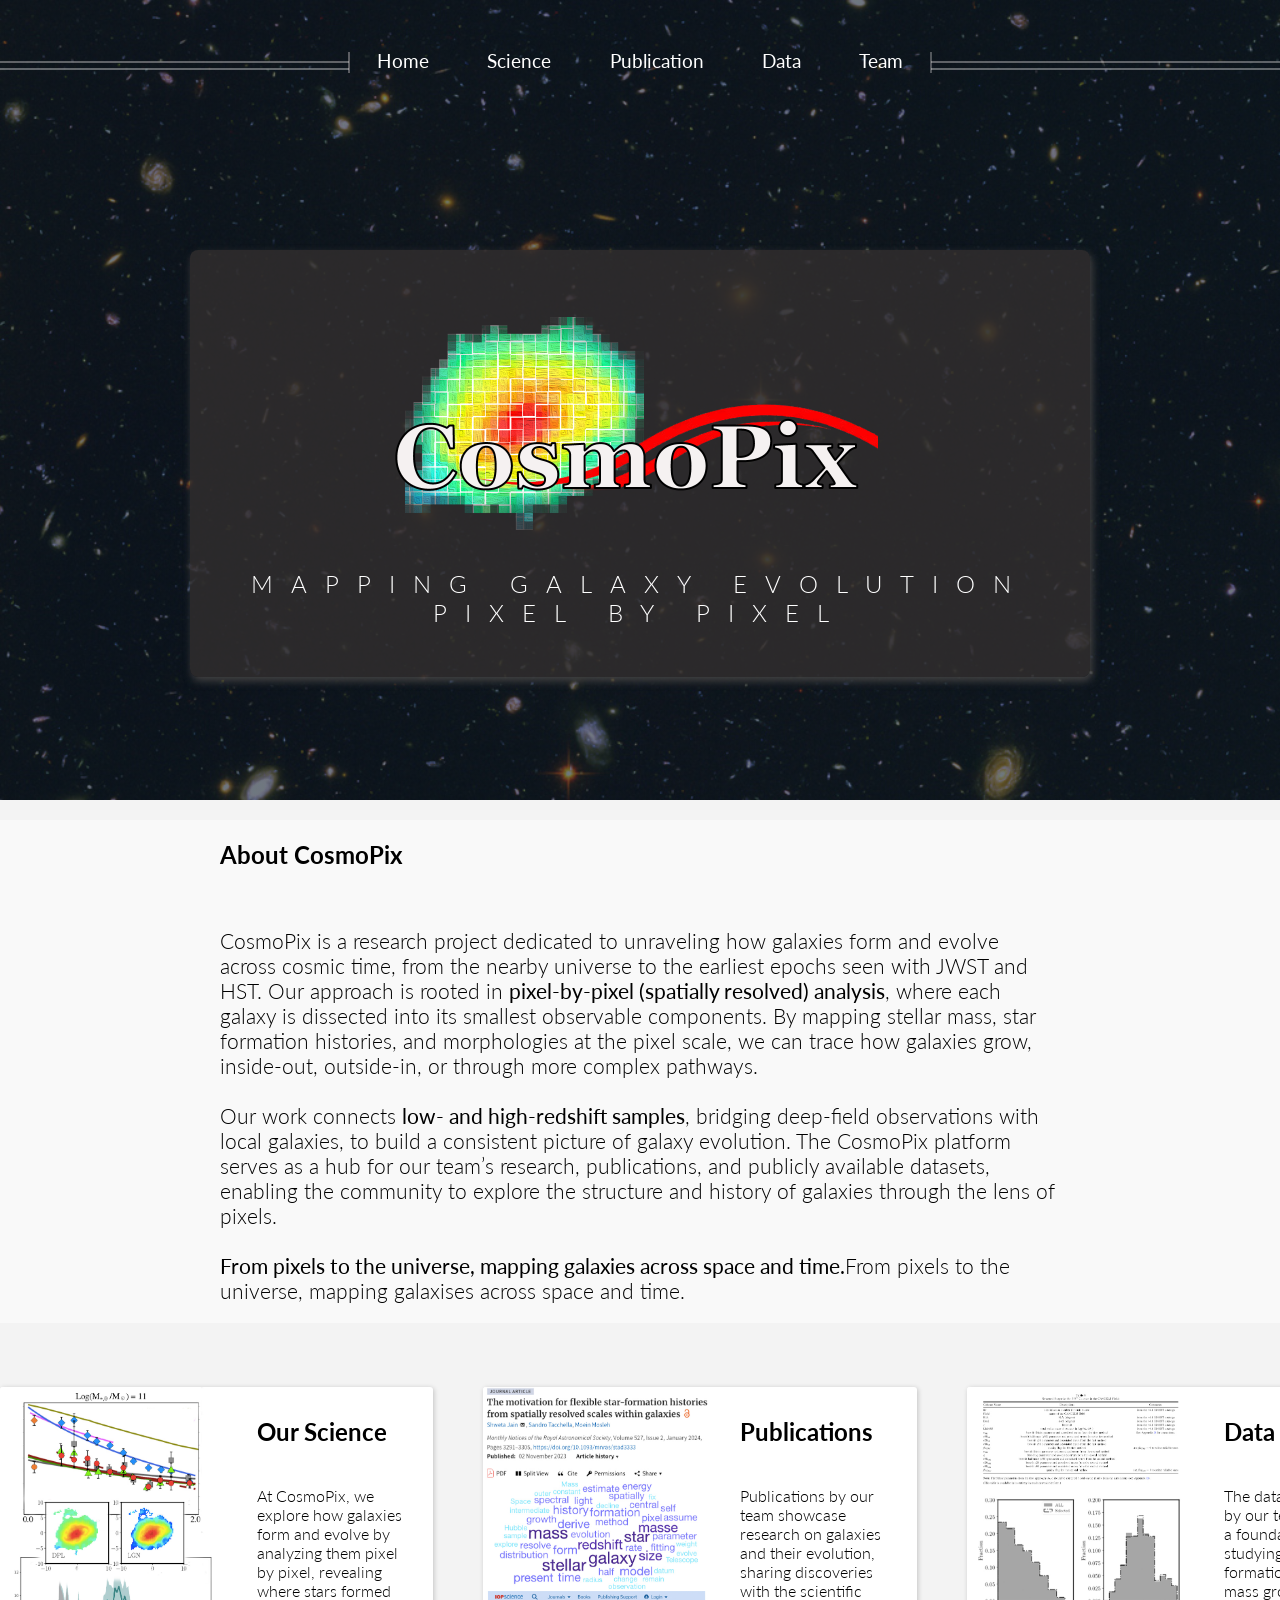
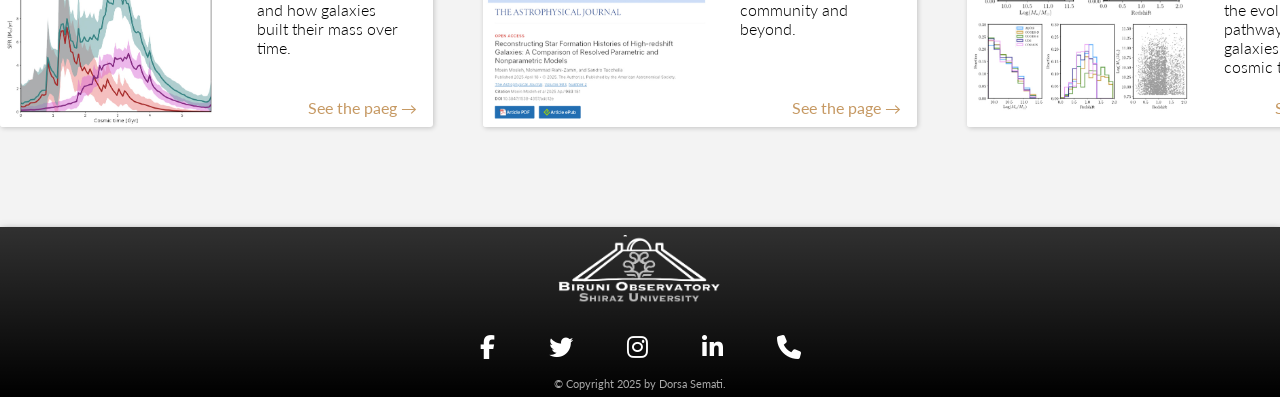
<file: index.html>
<!DOCTYPE html>
<html lang="en">
  <head>
    <meta charset="UTF-8" />
    <meta name="viewport" content="width=device-width, initial-scale=1.0" />
    <link
      href="https://fonts.googleapis.com/css?family=Lato:100,300,400,700,900"
      rel="stylesheet"
    />
    <link
      rel="stylesheet"
      href="https://cdnjs.cloudflare.com/ajax/libs/font-awesome/6.5.0/css/all.min.css"
    />
    <link rel="shortcut icon" type="image/png" href="images/main-logo.png" />

    <link rel="stylesheet" href="styles.css" />
    <title>galaxy</title></head
  >ّ
  <body>
    <div class="wrapper">

  
<!-- hero ---------------------------------------------------------------------------------------------------------->
      <section id="hero">

        <!-- header -->
        <header class="header">
          <nav id="nav">
            <ul>
              <li><a href="index.html">Home</a></li>
              <li><a href="sciense.html">Science</a></li>
              <li><a href="publication.html">Publication</a></li>
              <li><a href="data.html">Data</a></li>
              <li><a href="team.html">Team</a></li>
            </ul>
          </nav>
        </header>


        <!-- header-content --------------------------------------------------------------------->
        <div id="hero-content">
          <img src="images/CosmoPix64.png" alt="" class="header__logo">
          <p>Mapping Galaxy Evolution Pixel by Pixel</p>
        </div>
      </section>

<!-- main ----------------------------------------------------------------------------------------------------------->
      <main>

        <!-- about-us -->
        <div class="about-us">

          <!-- title -->
          <h2>About CosmoPix</h2>

          <br>

          <!-- paragraph -------------------------------------------------------------------------->
          <p class="p-font">
            CosmoPix is a research project dedicated to unraveling how galaxies form and evolve across cosmic time,
            from the nearby universe to the earliest epochs seen with JWST and HST. Our approach is rooted in 
            <span>pixel-by-pixel (spatially resolved) analysis</span>, where each galaxy is dissected into its smallest observable components.
            By mapping stellar mass, star formation histories, and morphologies at the pixel scale,
            we can trace how galaxies grow, inside-out, outside-in, or through more complex pathways.<br>
            <br>
            Our work connects <span>low- and high-redshift samples</span>, bridging deep-field observations with local galaxies,
            to build a consistent picture of galaxy evolution. The CosmoPix platform serves as a hub for our team’s research,
            publications, and publicly available datasets, enabling the community to explore the structure and history of galaxies through the lens of pixels. <br>
            <br>
            <span>From pixels to the universe, mapping galaxies across space and time.</span>From pixels to the universe, mapping galaxises across space and time.
    
          </p>

        </div>

        <div class="box-main">
          <ul>

<!-- box-1 ------------------------------------------------------------------------------------------->
          <li>

          <!-- img-of-box-1 -->
          <img src="images/science_W.jpg" alt="galaxy" />
              
          <div class="item-content">
            <div>
              <!-- title-of-box-1 -->
              <h2>Our Science</h2>

              <!-- paragraph-of-box-1 -->
              <p>
                At CosmoPix, we explore how galaxies form and evolve by analyzing them pixel by
                pixel, revealing where stars formed and how galaxies built their mass over time.
              </p>

            </div>

            <div class="actions">
              <a href="science.html">See the paeg &#x2192</a>
            </div>
          </div>
            </li>

<!-- box-2 -->
          <li>
          <!-- img-of-box-2 -->
          <img src="images/publicationspsd.jpg" alt="galaxy" />

          <div class="item-content">
            <div>
              <!-- title-of-box-2 -->
              <h2>Publications</h2>

              <!-- paragraph-of-box-2 -->
              <p>
                Publications by our team showcase research on galaxies and their evolution, sharing
                discoveries with the scientific community and beyond.
              </p>
            </div>
            <div class="actions">
              <a href="publication.html">See the page &#x2192</a>
            </div>
          </div>
            </li>

<!-- box-3 -->          
            <li>
            <!-- img-of-box-3 -->ّ
          <img src="images/Data.jpg" alt="galaxy" />

          <div class="item-content">
            <div>
              
              <!-- title-of-box-3 -->
              <h2>Data</h2>

               <!-- paragraph-of-box-3 -->
              <p>
                The data collected by our team serve as a foundation for studying galaxy formation,
                stellar mass growth, and the evolutionary pathways that shape galaxies across cosmic time.
              </p>

            </div>
            <div class="actions">
              <a href="data.html">See the page &#x2192</a>
            </div>
          </div>
            </li>
          </ul>
        </div>
      </main>

      <!-- footer ------------------------------------------------------------>
      <footer class="footer">
        <div class="logo">
          <img src="images/logo.png" alt="" />
        </div>

        <div class="social-icons">
          <a href="#"><i class="fab fa-facebook-f"></i></a>
          <a href="#"><i class="fab fa-twitter"></i></a>
          <a href="#"><i class="fab fa-instagram"></i></a>
          <a href="#"><i class="fab fa-linkedin-in"></i></a>
          <a href="tel:+989123456789"><i class="fas fa-phone"></i></a>
        </div>
        <div><p class="copyright">&copy; Copyright 2025 by Dorsa Semati.</p></div>
      </footer>
    </div>
  </body>
</html>
</file>
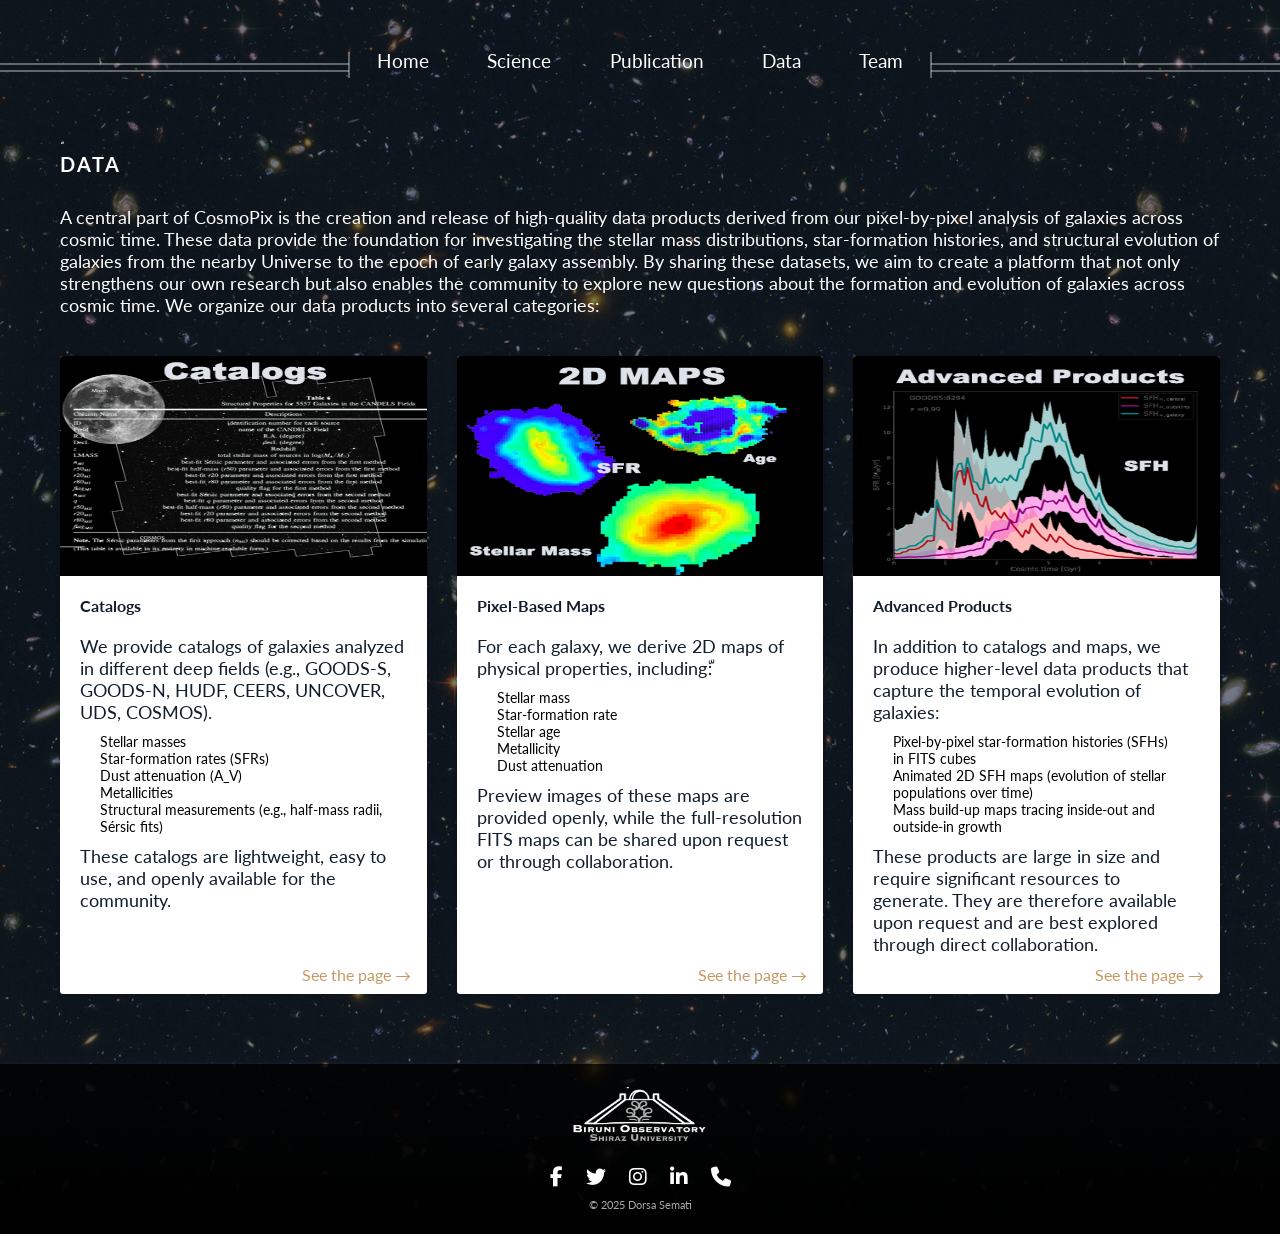
<file: data.html>
<!DOCTYPE html>
<html lang="en">
  <head>
    <meta charset="UTF-8" />
    <meta name="viewport" content="width=device-width, initial-scale=1.0" />
    <link
      href="https://fonts.googleapis.com/css?family=Lato:100,300,400,700,900"
      rel="stylesheet"
    />
    <link
      rel="stylesheet"
      href="https://cdnjs.cloudflare.com/ajax/libs/font-awesome/6.5.0/css/all.min.css"
    />
    <link rel="shortcut icon" type="image/png" href="images/main-logo.png" />
    <link rel="stylesheet" href="data.css" />
    <title>Galaxy</title>
  </head>
  <body>
    <nav id="nav">
      <ul class="ul">
        <li><a href="index.html">Home</a></li>
        <li><a href="sciense.html">Science</a></li>
        <li><a href="publication.html">Publication</a></li>
        <li><a href="data.html">Data</a></li>
        <li><a href="team.html">Team</a></li>
      </ul>
    </nav>

    <section class="container">ّ
      <div class="text">
        <h1 class="title">Data</h1>
        <p class="text-p">
A central part of CosmoPix is the creation and release of high-quality data products derived from our pixel-by-pixel analysis of galaxies across cosmic time. These data provide the foundation for investigating the stellar mass distributions, star-formation histories, and structural evolution of galaxies from the nearby Universe to the epoch of early galaxy assembly.

By sharing these datasets, we aim to create a platform that not only strengthens our own research but also enables the community to explore new questions about the formation and evolution of galaxies across cosmic time.
We organize our data products into several categories:
        </p>
      </div>

      <main>
        <ul>
          <li>
            <img src="images/catalogs.png" alt="galaxy" />
            <div class="item-content">
              <div>
                <h2>Catalogs</h2>
                <p>
                  We provide catalogs of galaxies analyzed in different deep
                  fields (e.g., GOODS-S, GOODS-N, HUDF, CEERS, UNCOVER, UDS,
                  COSMOS).
                </p>
                <div class="matters-list" style="color: black; font-size: 1.4rem">
                  <div>Stellar masses</div>
                  <div>Star-formation rates (SFRs)</div>
                  <div>Dust attenuation (A_V)</div>
                  <div>Metallicities</div>
                  <div>Structural measurements (e.g., half-mass radii, Sérsic fits)</div>

                </div>
                <p>These catalogs are lightweight, easy to use, and openly available for the community.</p>
              </div>
              <div class="actions">
                <a href="#">See the page &#x2192</a>
              </div>
            </div>
          </li>

          <li>
            <img src="images/Maps.png" alt="galaxy" />
            <div class="item-content">
              <div>
                <h2> Pixel-Based Maps </h2>
                <p>
For each galaxy, we derive 2D maps of physical properties, including:ّ
                </p>
                                <div class="matters-list" style="color: black; font-size: 1.4rem;">
                  <div>Stellar mass</div>
                  <div>Star-formation rate</div>
                  <div>Stellar age</div>
                  <div>Metallicity</div>
                  <div>Dust attenuation</div>

                </div>
                <p>Preview images of these maps are provided openly, while the full-resolution FITS maps can be shared upon request or through collaboration.</p>
              </div>
              <div class="actions">
                <a href="#">See the page &#x2192</a>
              </div>
            </div>
          </li>

          <li>
            <img src="images/Advanced.png" alt="galaxy" />
            <div class="item-content">
              <div>
                <h2> Advanced Products </h2>
                <p>
In addition to catalogs and maps, we produce higher-level data products that capture the temporal evolution of galaxies:
                </p>
                                <div class="matters-list" style="color: black; font-size: 1.4rem">
                  <div>Pixel-by-pixel star-formation histories (SFHs) in FITS cubes</div>
                  <div>Animated 2D SFH maps (evolution of stellar populations over time)</div>
                  <div>Mass build-up maps tracing inside-out and outside-in growth</div>

                </div>
                <p>These products are large in size and require significant resources to generate. They are therefore available upon request and are best explored through direct collaboration.</p>
              </div>
              <div class="actions">
                <a href="#">See the page &#x2192</a>
              </div>
            </div>
          </li>
        </ul>
      </main>
    </section>

    <!-- footer -->
    <footer class="footer">
      <div class="logo">
        <img src="images/logo.png" alt="logo" />
      </div>
      <div class="social-icons">
        <a href="#"><i class="fab fa-facebook-f"></i></a>
        <a href="#"><i class="fab fa-twitter"></i></a>
        <a href="#"><i class="fab fa-instagram"></i></a>
        <a href="#"><i class="fab fa-linkedin-in"></i></a>
        <a href="tel:+989123456789"><i class="fas fa-phone"></i></a>
      </div>
      <p class="copyright">&copy; 2025 Dorsa Semati</p>
    </footer>
  </body>
</html>
</file>
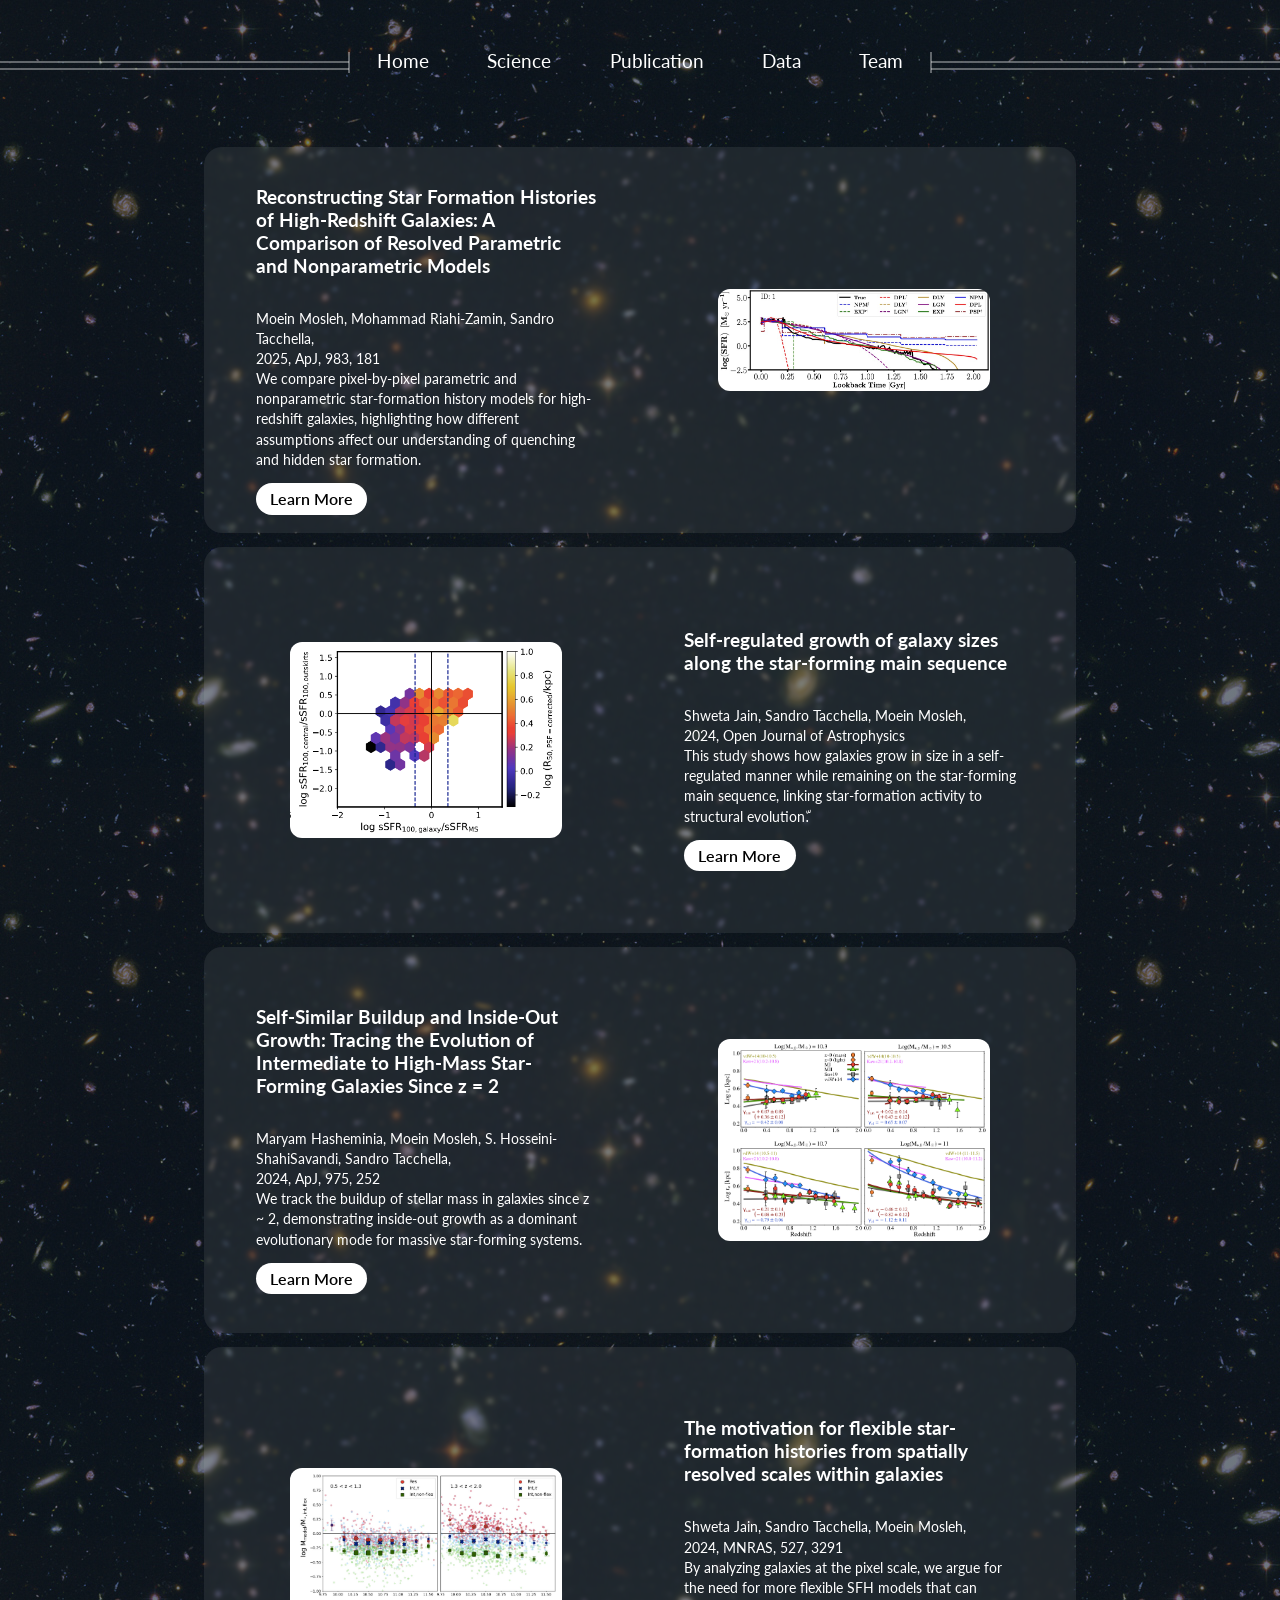
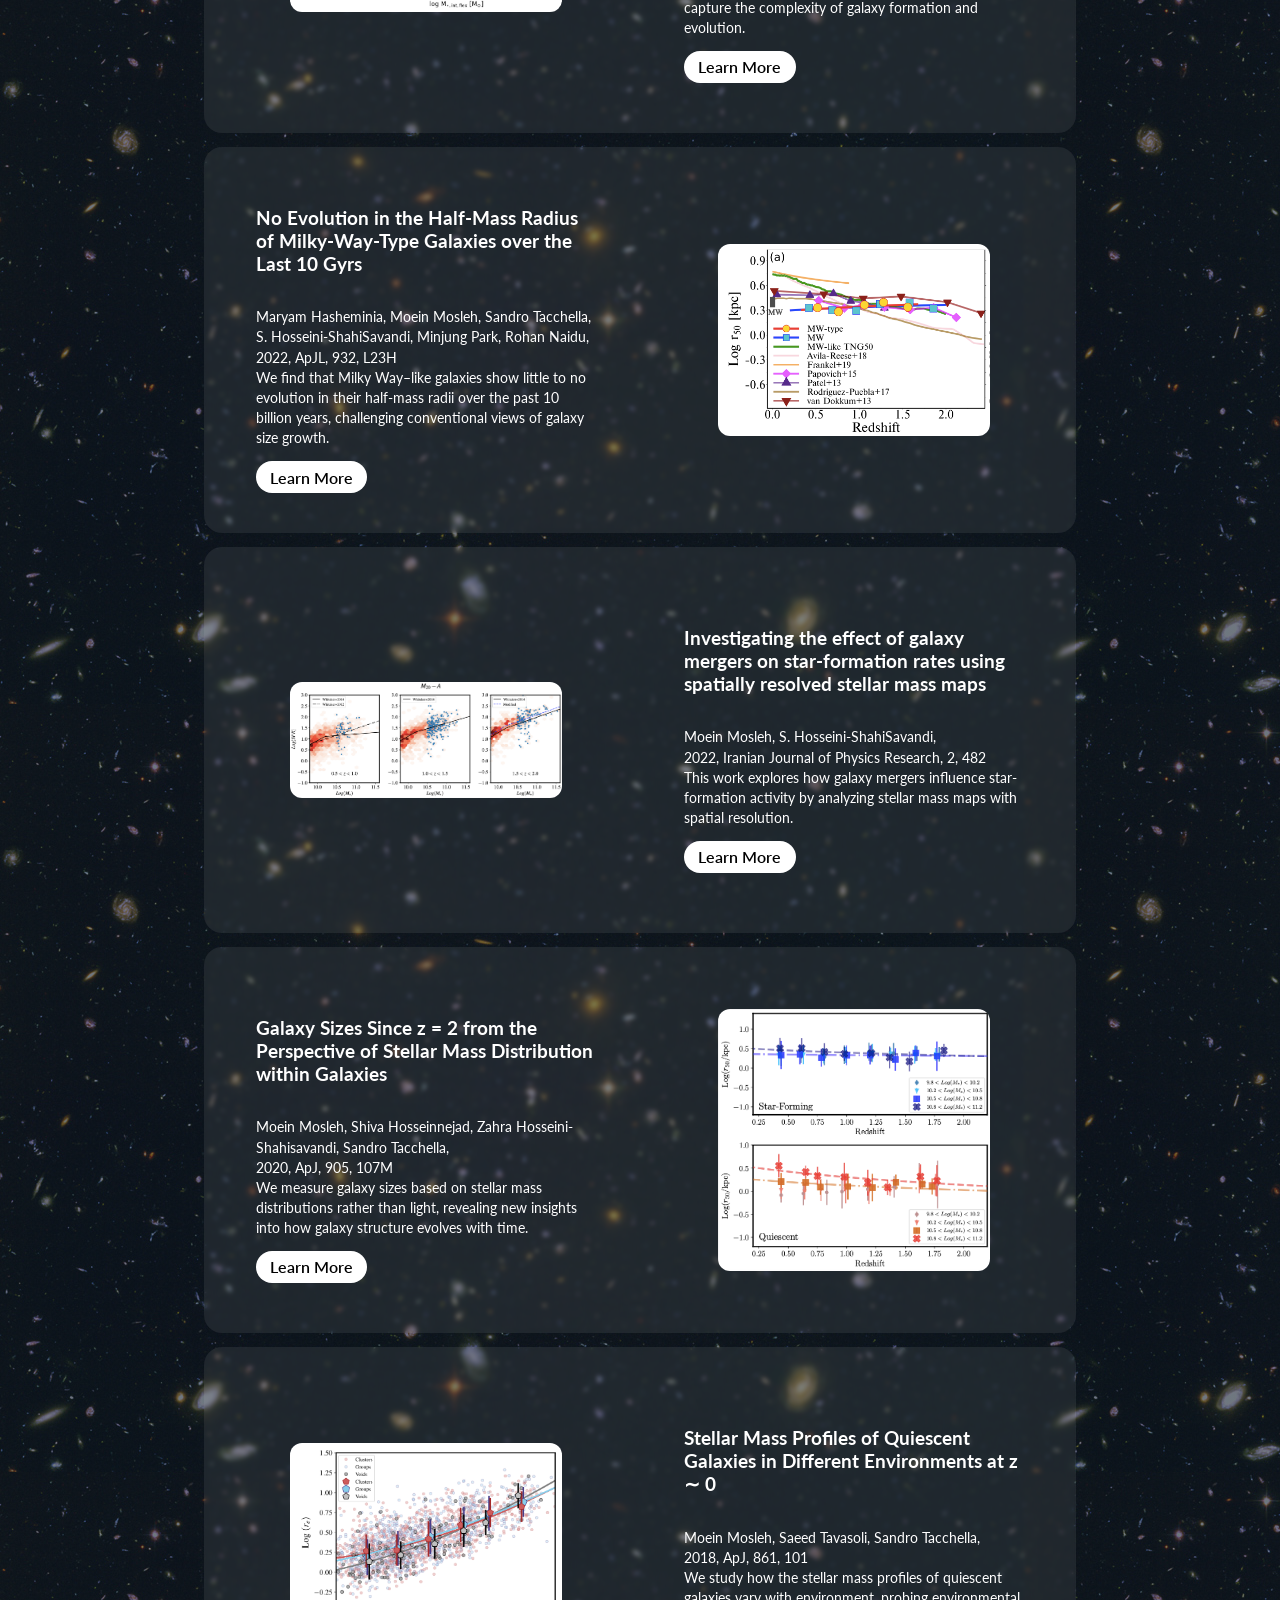
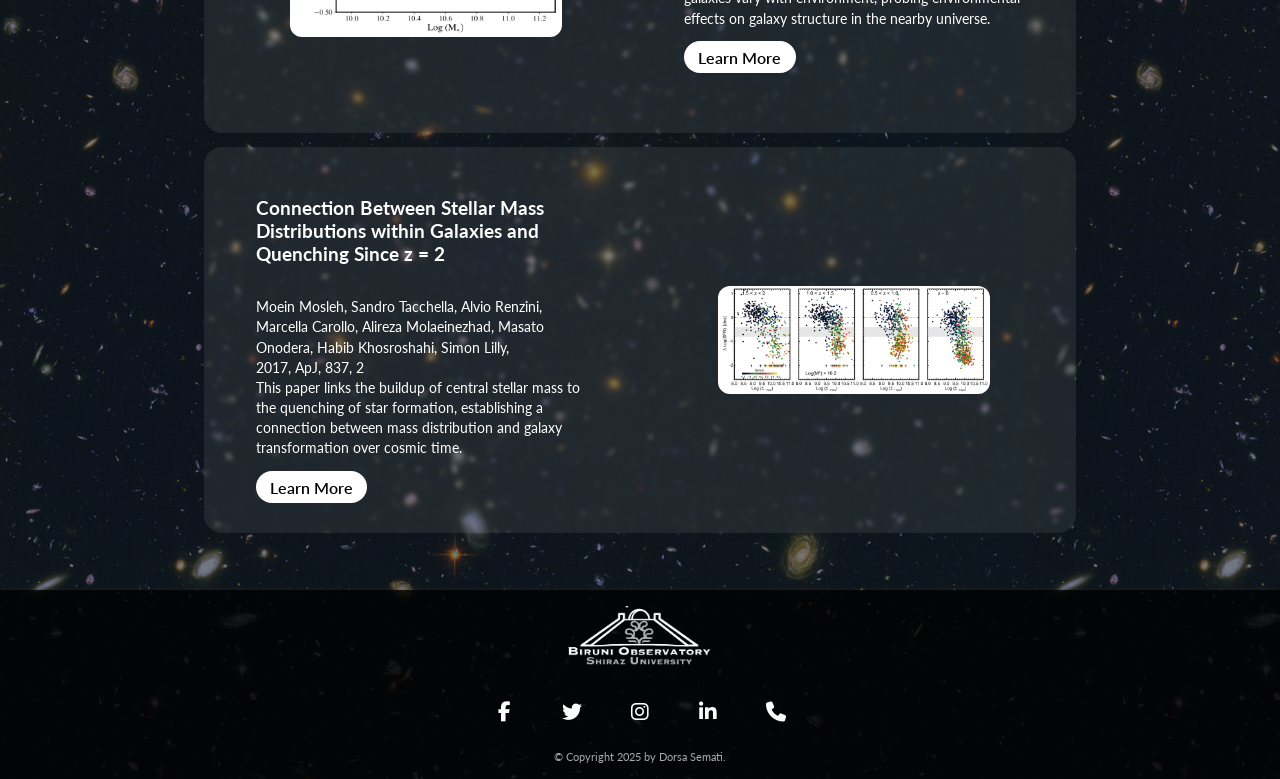
<file: publication.html>
<!DOCTYPE html>
<html lang="en">
  <head>
    <meta charset="utf-8" />
    <meta name="viewport" content="width=device-width,initial-scale=1" />
    <title>publication</title>

    <!-- Fonts: Playfair Display for heading, Montserrat for body -->
    <link
      href="https://fonts.googleapis.com/css?family=Lato:100,300,400,700,900"
      rel="stylesheet"
    />
    <link
      rel="stylesheet"
      href="https://cdnjs.cloudflare.com/ajax/libs/font-awesome/6.5.0/css/all.min.css"
    />
    <link rel="shortcut icon" type="image/png" href="images/main-logo.png" />

    <link rel="stylesheet" href="publication.css" />
  </head>
  <body>
    <!-- <header> -->
    <section id="hero">
      <header class="header">
        <nav id="nav">
          <ul>
            <li><a href="index.html">Home</a></li>
            <li><a href="sciense.html">Science</a></li>
            <li><a href="publication.html">Publication</a></li>
            <li><a href="data.html">Data</a></li>
            <li><a href="team.html">Team</a></li>
          </ul>
        </nav>
      </header>
    </section>

    <!-- main    main  main  -->

    <!-- title of the page
    <h2 class="heading-secondary">
      Discover Our Latest Research and Discoveries in the Cosmos
    </h2> -->

    <!-- publication-1 ---------------------------------------------------------------------->
    <div class="page-frame page-frame-1">
      <header class="hero">
        <div class="hero-inner">
          <!-- متن سمت چپ -->
          <div class="content-card">
            <h3 class="hero-title">
              Reconstructing Star Formation Histories of High-Redshift Galaxies:
              A Comparison of Resolved Parametric and Nonparametric Models
            </h3>
            <p class="hero-text">
              Moein Mosleh, Mohammad Riahi-Zamin, Sandro Tacchella,<br>  2025, ApJ,
              983, 181 <br> We compare pixel-by-pixel parametric and nonparametric
              star-formation history models for high-redshift galaxies,
              highlighting how different assumptions affect our understanding of
              quenching and hidden star formation.
            </p>
            <a class="cta" href="#learn">Learn More</a>
          </div>

          <!-- عکس سمت راست -->
          <div class="hero-image">
            <img src="images/Fig1.jpeg" alt="Researcher" />
          </div>
        </div>
      </header>
    </div>

    <!-- publication-2 --------------------------------------------------------------------------->
    <div class="page-frame">
      <header class="hero">
        <div class="hero-inner">
          <!-- عکس سمت چپ -->
          <div class="hero-image">
            <img src="images/Fig2.png" alt="Researcher" />
          </div>

          <!-- متن سمت راست -->
          <div class="content-card">
            <h3 class="hero-title">
              Self-regulated growth of galaxy sizes along the star-forming main
              sequence
            </h3>
            <p class="hero-text">
              Shweta Jain, Sandro Tacchella, Moein Mosleh, <br>  2024, Open Journal of
              Astrophysics <br>  This study shows how galaxies grow in size in a
              self-regulated manner while remaining on the star-forming main
              sequence, linking star-formation activity to structural
              evolution.ّ
            </p>
            <a class="cta" href="#learn">Learn More</a>
          </div>
        </div>
      </header>
    </div>

    <!-- publication-3 ----------------------------------------------------------------------------->
    <div class="page-frame">
      <header class="hero">
        <div class="hero-inner">
          <!-- متن سمت چپ -->
          <div class="content-card">
            <h3 class="hero-title">
              Self-Similar Buildup and Inside-Out Growth: Tracing the Evolution
              of Intermediate to High-Mass Star-Forming Galaxies Since z = 2
            </h3>
            <p class="hero-text">
              Maryam Hasheminia, Moein Mosleh, S. Hosseini-ShahiSavandi, Sandro
              Tacchella,<br> 2024, ApJ, 975, 252 <br> We track the buildup of stellar
              mass in galaxies since z ~ 2, demonstrating inside-out growth as a
              dominant evolutionary mode for massive star-forming systems.
            </p>
            <a class="cta" href="#learn">Learn More</a>
          </div>

          <!-- عکس سمت راست -->
          <div class="hero-image">
            <img src="images/Fig3.png" alt="Researcher" />
          </div>
        </div>
      </header>
    </div>

    <!-- publication-4 --------------------------------------------------------------------------->
    <div class="page-frame">
      <header class="hero">
        <div class="hero-inner">
          <!-- عکس سمت چپ -->
          <div class="hero-image">
            <img src="images/Fig4.png" alt="Researcher" />
          </div>

          <!-- متن سمت راست -->
          <div class="content-card">
            <h3 class="hero-title">
              The motivation for flexible star-formation histories from
              spatially resolved scales within galaxies
            </h3>
            <p class="hero-text">
              Shweta Jain, Sandro Tacchella, Moein Mosleh, <br> 2024, MNRAS, 527,
              3291 <br> By analyzing galaxies at the pixel scale, we argue for the
              need for more flexible SFH models that can capture the complexity
              of galaxy formation and evolution.
            </p>
            <a class="cta" href="#learn">Learn More</a>
          </div>
        </div>
      </header>
    </div>

    <!-- publication-5 ----------------------------------------------------------------------------->
    <div class="page-frame">
      <header class="hero">
        <div class="hero-inner">
          <!-- متن سمت چپ -->
          <div class="content-card">
            <h3 class="hero-title">
              No Evolution in the Half-Mass Radius of Milky-Way-Type Galaxies
              over the Last 10 Gyrs
            </h3>
            <p class="hero-text">
              Maryam Hasheminia, Moein Mosleh, Sandro Tacchella, S.
              Hosseini-ShahiSavandi, Minjung Park, Rohan Naidu,<br> 2022, ApJL, 932,
              L23H <br> We find that Milky Way–like galaxies show little to no
              evolution in their half-mass radii over the past 10 billion years,
              challenging conventional views of galaxy size growth.
            </p>
            <a class="cta" href="#learn">Learn More</a>
          </div>

          <!-- عکس سمت راست -->
          <div class="hero-image">
            <img src="images/Fig5.png" alt="Researcher" />
          </div>
        </div>
      </header>
    </div>

    <!-- publication-6 --------------------------------------------------------------------------->
    <div class="page-frame">
      <header class="hero">
        <div class="hero-inner">
          <!-- عکس سمت چپ -->
          <div class="hero-image">
            <img src="images/Fig6.png" />
          </div>

          <!-- متن سمت راست -->
          <div class="content-card">
            <h3 class="hero-title">
              Investigating the effect of galaxy mergers on star-formation rates
              using spatially resolved stellar mass maps
            </h3>
            <p class="hero-text">
              Moein Mosleh, S. Hosseini-ShahiSavandi,<br> 2022, Iranian Journal of
              Physics Research, 2, 482 <br>This work explores how galaxy mergers
              influence star-formation activity by analyzing stellar mass maps
              with spatial resolution.
            </p>
            <a class="cta" href="#learn">Learn More</a>
          </div>
        </div>
      </header>
    </div>

    <!-- publication-7 ----------------------------------------------------------------------------->
    <div class="page-frame">
      <header class="hero">
        <div class="hero-inner">
          <!-- متن سمت چپ -->
          <div class="content-card">
            <h3 class="hero-title">
              Galaxy Sizes Since z = 2 from the Perspective of Stellar Mass
              Distribution within Galaxies
            </h3>
            <p class="hero-text">
              Moein Mosleh, Shiva Hosseinnejad, Zahra Hosseini-Shahisavandi,
              Sandro Tacchella,<br> 2020, ApJ, 905, 107M <br> We measure galaxy sizes
              based on stellar mass distributions rather than light, revealing
              new insights into how galaxy structure evolves with time.
            </p>
            <a class="cta" href="#learn">Learn More</a>
          </div>

          <!-- عکس سمت راست -->
          <div class="hero-image">
            <img src="images/Fig7.png" alt="Researcher" />
          </div>
        </div>
      </header>
    </div>

    <!-- publication-8 --------------------------------------------------------------------------->
    <div class="page-frame">
      <header class="hero">
        <div class="hero-inner">
          <!-- عکس سمت چپ -->
          <div class="hero-image">
            <img src="images/Fig8.png" alt="Researcher" />
          </div>

          <!-- متن سمت راست -->
          <div class="content-card">
            <h3 class="hero-title">
              Stellar Mass Profiles of Quiescent Galaxies in Different
              Environments at z ∼ 0
            </h3>
            <p class="hero-text">
              Moein Mosleh, Saeed Tavasoli, Sandro Tacchella,<br> 2018, ApJ, 861,
              101 <br>We study how the stellar mass profiles of quiescent galaxies
              vary with environment, probing environmental effects on galaxy
              structure in the nearby universe.
            </p>
            <a class="cta" href="#learn">Learn More</a>
          </div>
        </div>
      </header>
    </div>

    <!-- publication-9 ----------------------------------------------------------------------------->
    <div class="page-frame">
      <header class="hero">
        <div class="hero-inner">
          <!-- متن سمت چپ -->
          <div class="content-card">
            <h3 class="hero-title">
              Connection Between Stellar Mass Distributions within Galaxies and
              Quenching Since z = 2
            </h3>
            <p class="hero-text">
              Moein Mosleh, Sandro Tacchella, Alvio Renzini, Marcella Carollo,
              Alireza Molaeinezhad, Masato Onodera, Habib Khosroshahi, Simon
              Lilly, <br> 2017, ApJ, 837, 2 <br> This paper links the buildup of central
              stellar mass to the quenching of star formation, establishing a
              connection between mass distribution and galaxy transformation
              over cosmic time.
            </p>
            <!-- link -->
            <a class="cta" href="https://www.nasa.gov/">Learn More</a>
          </div>

          <!-- عکس سمت راست -->
          <div class="hero-image">
            <img src="images/Fig9.png" alt="" />
          </div>
        </div>
      </header>
    </div>

    <!-- footer ----------------------------------------------------------------------->
    <footer class="footer">
      <div class="logo">
        <img src="images/logo.png" alt="" />
      </div>

      <div class="social-icons">
        <a href="#"><i class="fab fa-facebook-f"></i></a>
        <a href="#"><i class="fab fa-twitter"></i></a>
        <a href="#"><i class="fab fa-instagram"></i></a>
        <a href="#"><i class="fab fa-linkedin-in"></i></a>
        <a href="tel:+989123456789"><i class="fas fa-phone"></i></a>
      </div>

      <p class="copyright">&copy; Copyright 2025 by Dorsa Semati.</p>
    </footer>
  </body>
</html>
</file>
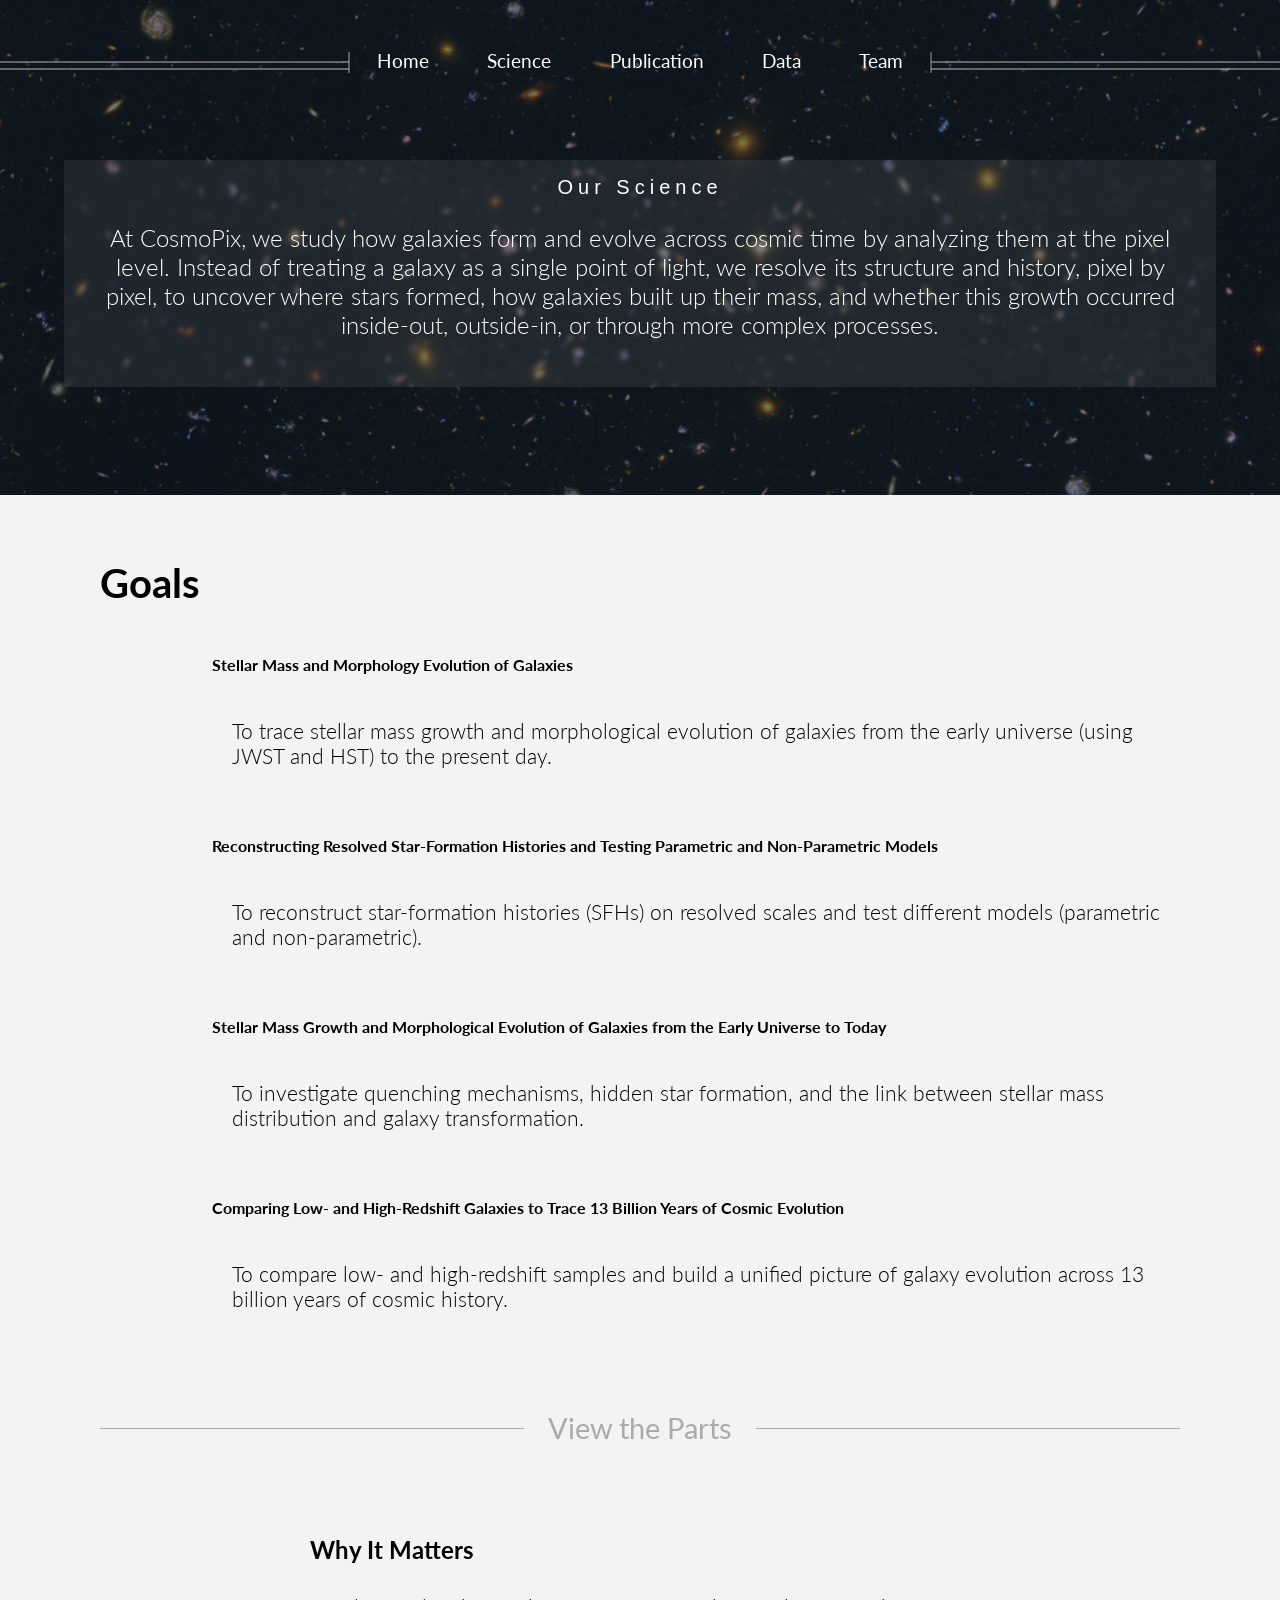
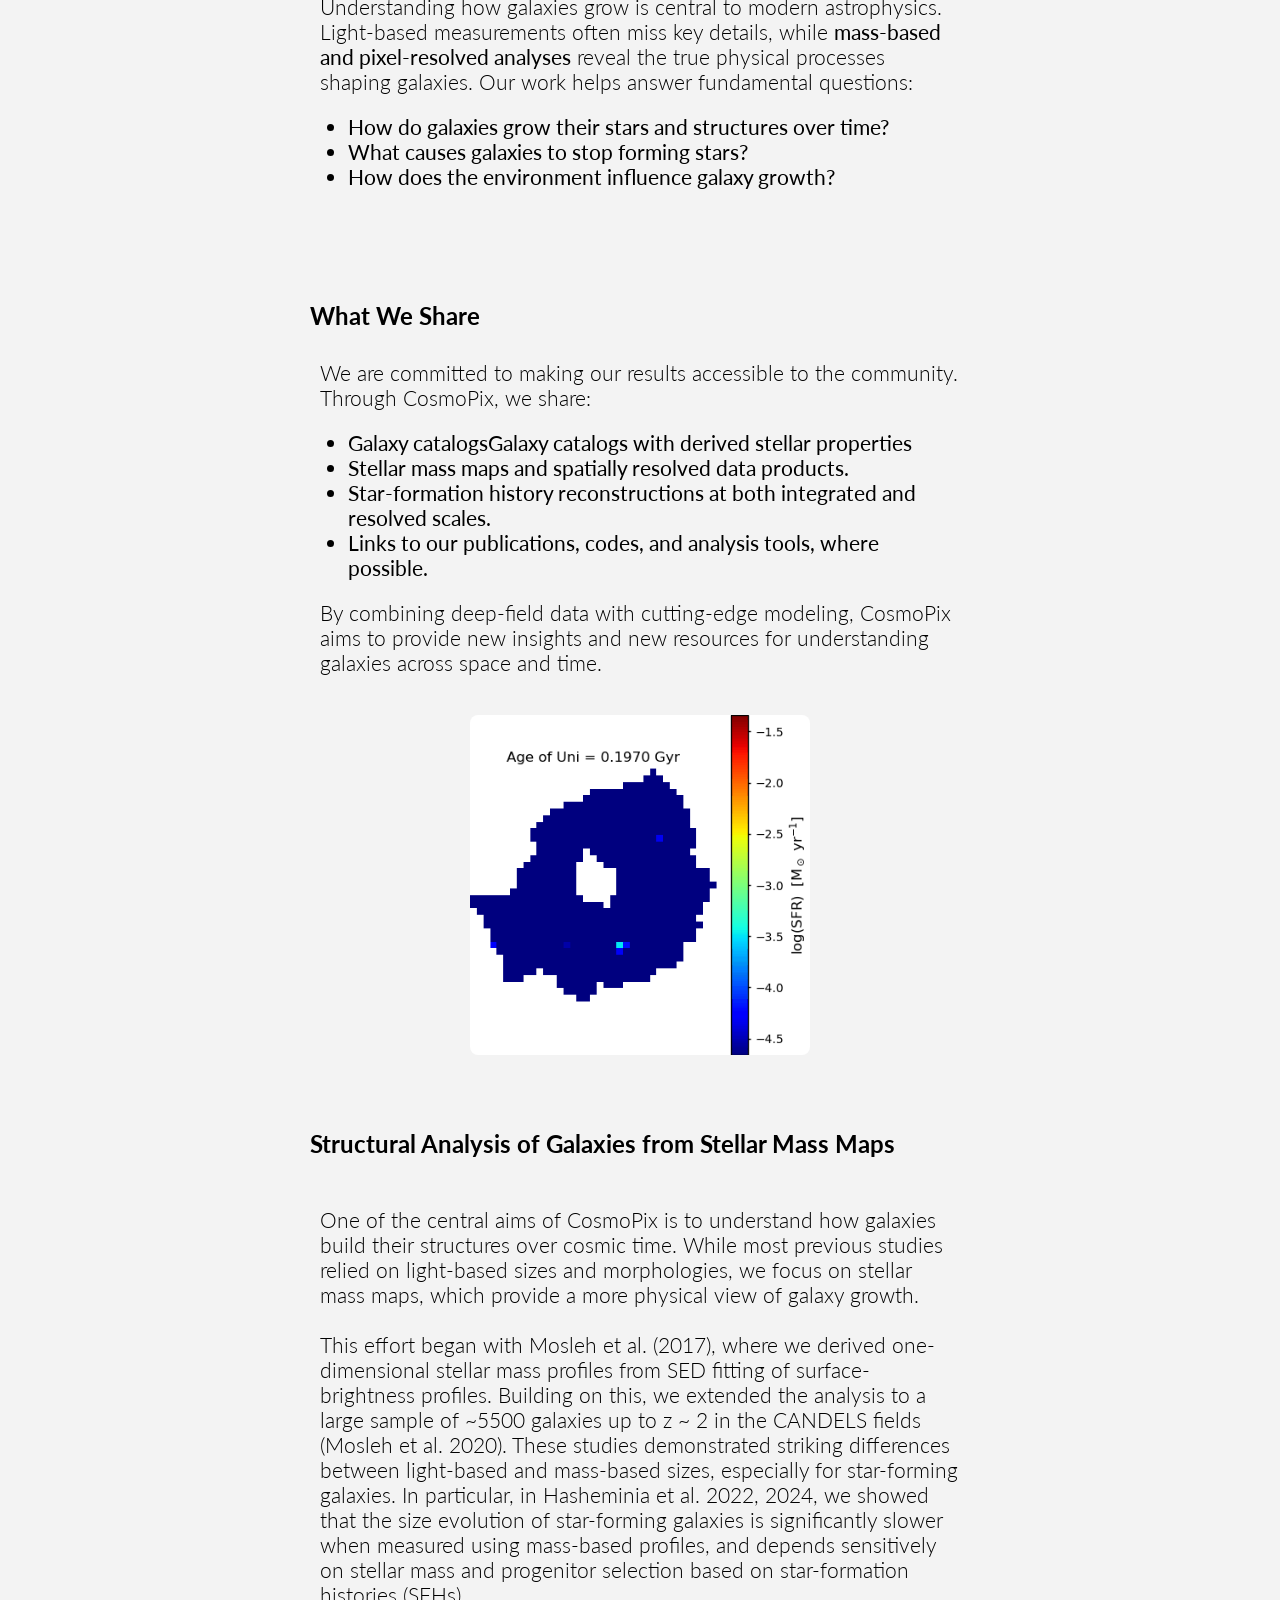
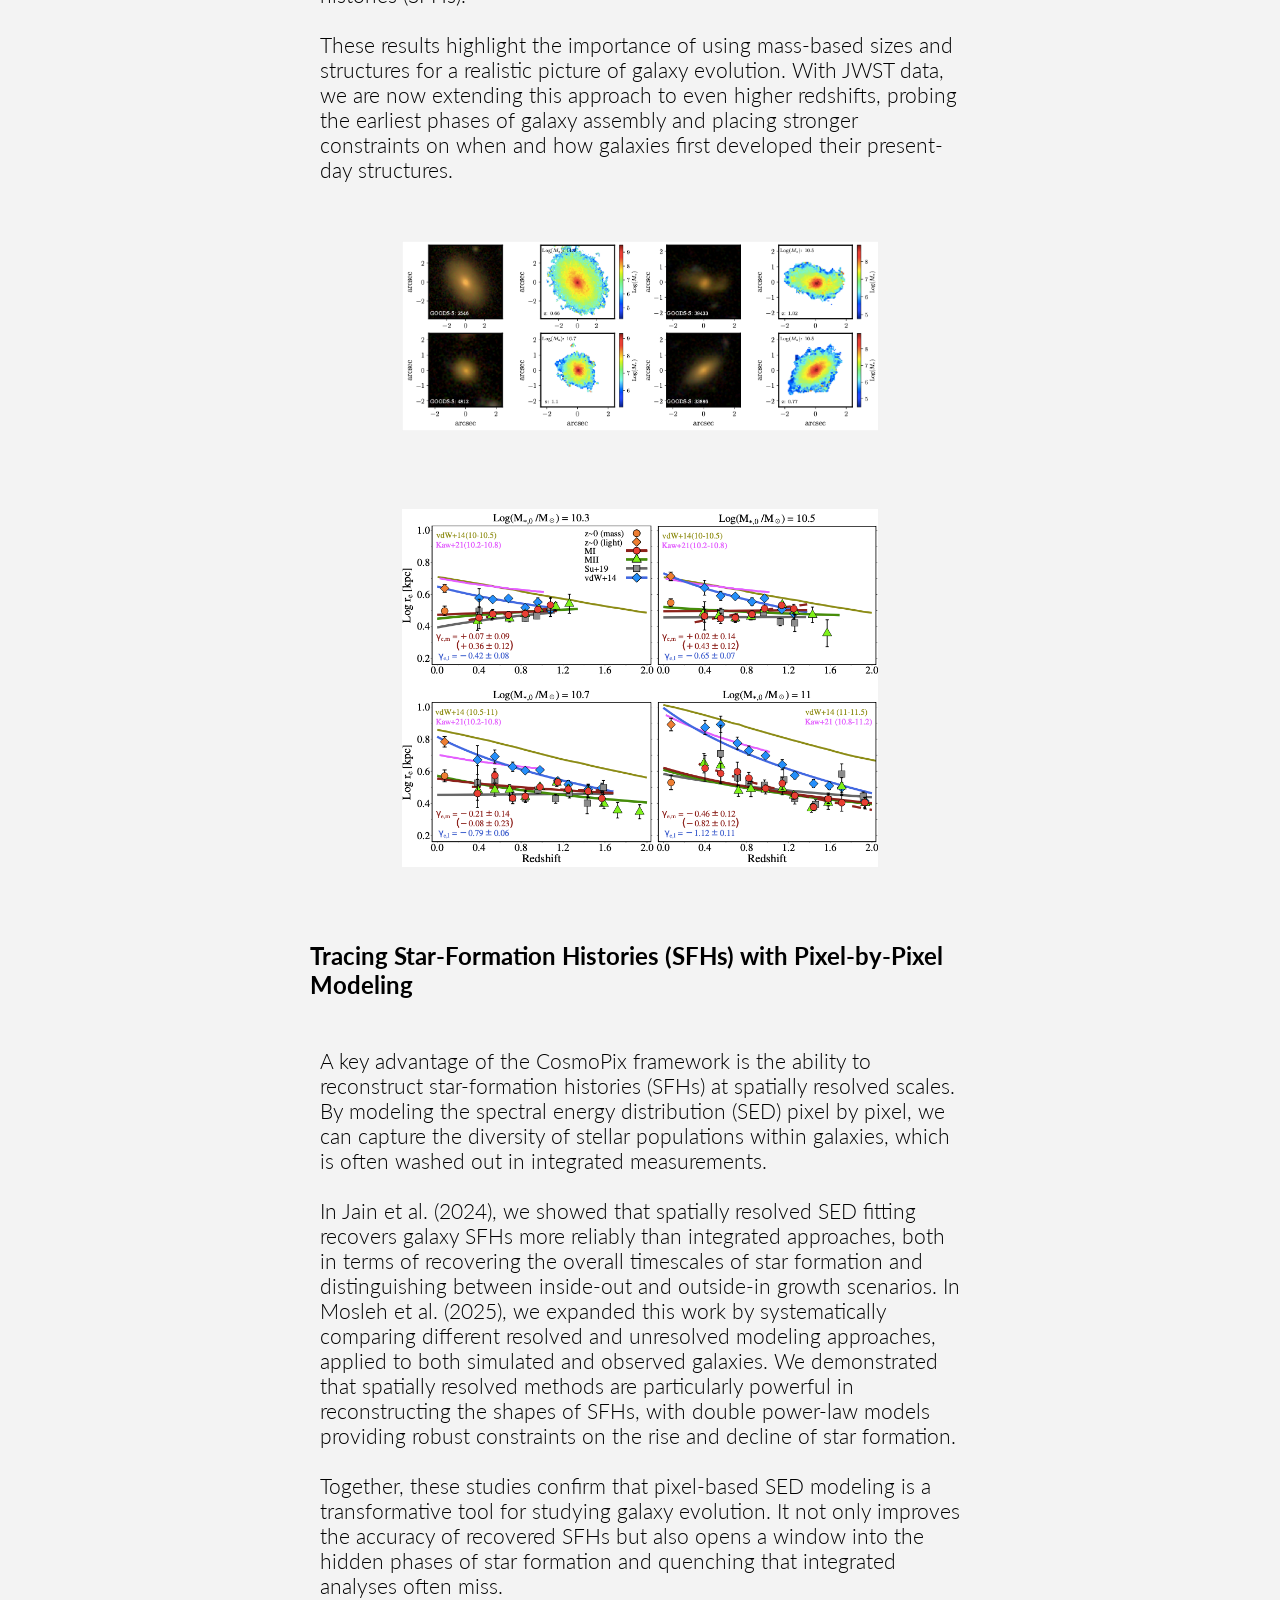
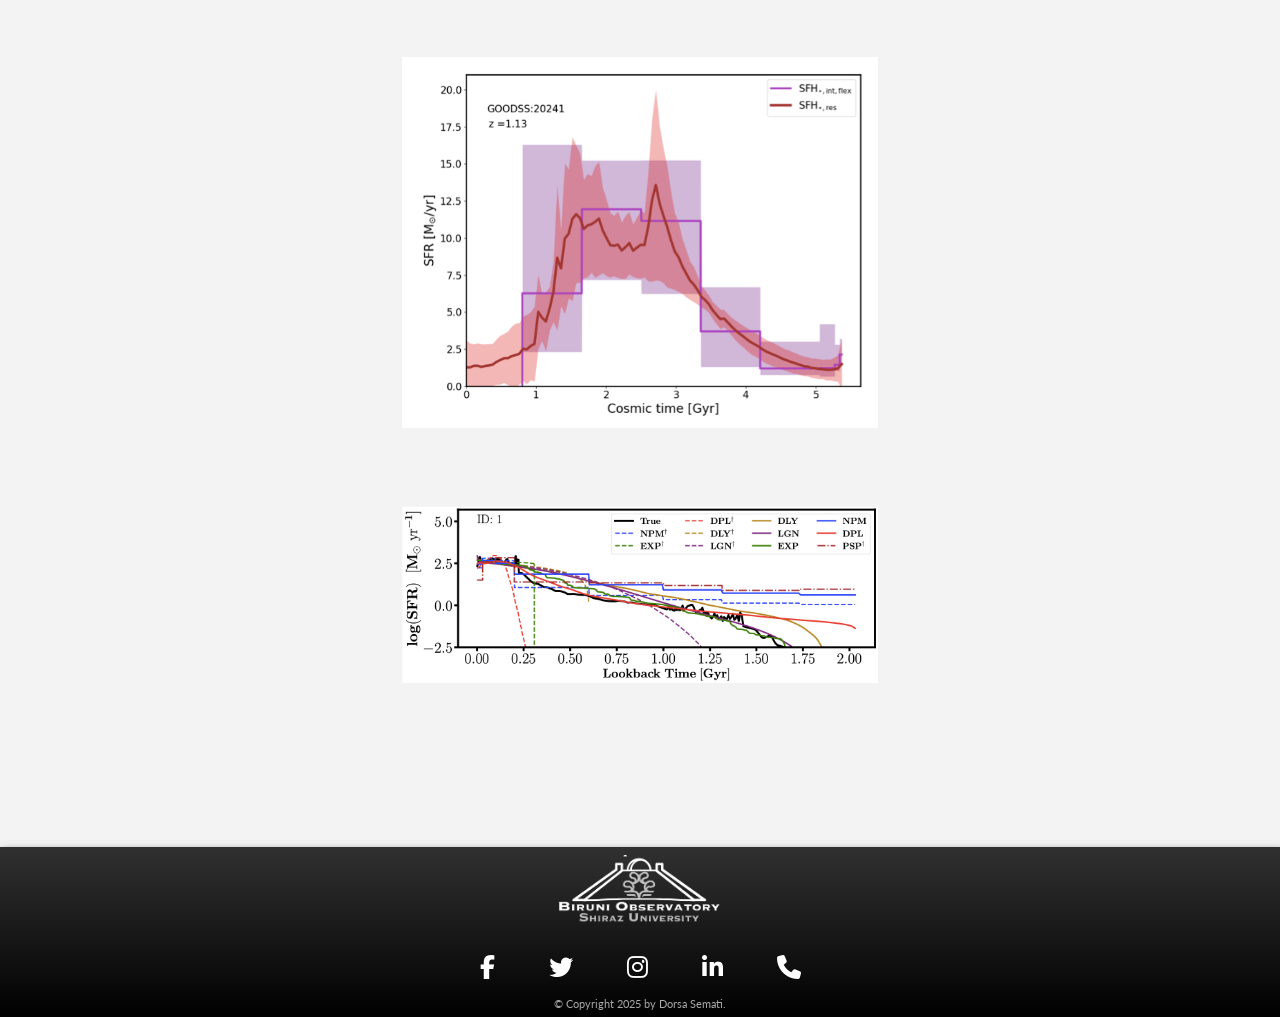
<file: sciense.html>
<!DOCTYPE html>
<html lang="en">
  <head>
    <meta charset="UTF-8" />
    <meta name="viewport" content="width=device-width, initial-scale=1.0" />
    <link
      href="https://fonts.googleapis.com/css?family=Lato:100,300,400,700,900"
      rel="stylesheet"
    />
    <link
      rel="stylesheet"
      href="https://cdnjs.cloudflare.com/ajax/libs/font-awesome/6.5.0/css/all.min.css"
    />
    <link rel="shortcut icon" type="image/png" href="images/main-logo.png" />

    <link rel="stylesheet" href="science.css" />
    <title>galaxy</title></head
  >ّ
  <body>
    <div class="wrapper">
      <!-- hero ---------------------------------------------------------------------------------------------------------->
      <section id="hero">
        <!-- header -->
        <header class="header">
          <nav id="nav">
            <ul>
              <li><a href="index.html">Home</a></li>
              <li><a href="sciense.html">Science</a></li>
              <li><a href="publication.html">Publication</a></li>
              <li><a href="data.html">Data</a></li>
              <li><a href="team.html">Team</a></li>
            </ul>
          </nav>
        </header>

        <!-- header-content --------------------------------------------------------------------->
        <div class="sciense-section">
          <h1>Our Science</h1>
          <p>
            At CosmoPix, we study how galaxies form and evolve across cosmic
            time by analyzing them at the pixel level. Instead of treating a
            galaxy as a single point of light, we resolve its structure and
            history, pixel by pixel, to uncover where stars formed, how galaxies
            built up their mass, and whether this growth occurred inside-out,
            outside-in, or through more complex processes.
          </p>
        </div>
      </section>

      <!-- main ----------------------------------------------------------------------------------------------------------->
      <main>
        <!-- Goals ------------------------------------------------------------------------------------------------------------------------------------->
        <section class="features">
          <!-- title -->
          <h1 style="font-size: 2.5rem">Goals</h1>

          <!-- goal-1 -->
          <div class="feature">
            <svg class="feature__icon">
              <use xlink:href="images/star.svg"></use>
            </svg>
            <h4 class="heading-4 heading-4--dark">
              Stellar Mass and Morphology Evolution of Galaxies
            </h4>
            <p class="p-font">
              To trace stellar mass growth and morphological evolution of
              galaxies from the early universe (using JWST and HST) to the
              present day.
            </p>
          </div>

          <!-- goal-2 -->
          <div class="feature">
            <svg class="feature__icon">
              <use xlink:href="images/star.svg"></use>
            </svg>
            <h4 class="heading-4 heading-4--dark">
              Reconstructing Resolved Star-Formation Histories and Testing
              Parametric and Non-Parametric Models
            </h4>
            <p class="p-font">
              To reconstruct star-formation histories (SFHs) on resolved scales
              and test different models (parametric and non-parametric).
            </p>
          </div>

          <!-- goal-3 -->
          <div class="feature">
            <svg class="feature__icon">
              <use xlink:href="images/star.svg"></use>
            </svg>
            <h4 class="heading-4 heading-4--dark">
              Stellar Mass Growth and Morphological Evolution of Galaxies from
              the Early Universe to Today
            </h4>
            <p class="p-font">
              To investigate quenching mechanisms, hidden star formation, and
              the link between stellar mass distribution and galaxy
              transformation.
            </p>
          </div>

          <!-- goal-4 -->
          <div class="feature">
            <svg class="feature__icon">
              <use xlink:href="images/star.svg"></use>
            </svg>
            <h4 class="heading-4 heading-4--dark">
              Comparing Low- and High-Redshift Galaxies to Trace 13 Billion
              Years of Cosmic Evolution
            </h4>
            <p class="p-font">
              To compare low- and high-redshift samples and build a unified
              picture of galaxy evolution across 13 billion years of cosmic
              history.
            </p>
          </div>
        </section>


        <div class="header__seenon-text">View the Parts</div>


        <!-- Why It Matters -->
        <div class="about-us">
          <h2 class="matters-title">Why It Matters</h2>
          <p class="p-font">
            Understanding how galaxies grow is central to modern astrophysics.
            Light-based measurements often miss key details, while
            <span class="bold">mass-based and pixel-resolved analyses</span>
            reveal the true physical processes shaping galaxies. Our work helps
            answer fundamental questions:
          </p>
          <ul class="matters-list p-font">
            <li>How do galaxies grow their stars and structures over time?</li>
            <li>What causes galaxies to stop forming stars?</li>
            <li>How does the environment influence galaxy growth?</li>
          </ul>
        </div>
        <br />
        <br />
        <div class="about-us">
          <h2 class="matters-title">What We Share</h2>
          <p class="p-font">
            We are committed to making our results accessible to the community.
            Through CosmoPix, we share:
          </p>
          <ul class="matters-list p-font">
            <li>
              <span class="bold">Galaxy catalogs</span>Galaxy catalogs with
              derived stellar properties
            </li>
            <li>
              <span class="bold">Stellar mass maps</span> and spatially resolved
              data products.
            </li>
            <li>
              <span class="bold">Star-formation history reconstructions</span>
              at both integrated and resolved scales.
            </li>
            <li>
              Links to our
              <span class="bold">publications, codes, and analysis tools,</span>
              where possible.
            </li>
          </ul>
          <p class="p-font">
            By combining deep-field data with cutting-edge modeling, CosmoPix
            aims to provide new insights and new resources for understanding
            galaxies across space and time.
          </p>
          <img src="images/SFH_CUBE_32159.gif" alt="" class="sfh-img">
        </div>

        <div class="about-us">
          <!-- title -->
          <h2>Structural Analysis of Galaxies from Stellar Mass Maps</h2>

          <br />

          <!-- paragraph -------------------------------------------------------------------------->
          <p class="p-font">
            One of the central aims of CosmoPix is to understand how galaxies
            build their structures over cosmic time. While most previous studies
            relied on light-based sizes and morphologies, we focus on stellar
            mass maps, which provide a more physical view of galaxy growth.
            <br />
            <br />
            This effort began with Mosleh et al. (2017), where we derived
            one-dimensional stellar mass profiles from SED fitting of
            surface-brightness profiles. Building on this, we extended the
            analysis to a large sample of ~5500 galaxies up to z ~ 2 in the
            CANDELS fields (Mosleh et al. 2020). These studies demonstrated
            striking differences between light-based and mass-based sizes,
            especially for star-forming galaxies. In particular, in Hasheminia
            et al. 2022, 2024, we showed that the size evolution of star-forming
            galaxies is significantly slower when measured using mass-based
            profiles, and depends sensitively on stellar mass and progenitor
            selection based on star-formation histories (SFHs).
            <br />
            <br />
            These results highlight the importance of using mass-based sizes and
            structures for a realistic picture of galaxy evolution. With JWST
            data, we are now extending this approach to even higher redshifts,
            probing the earliest phases of galaxy assembly and placing stronger
            constraints on when and how galaxies first developed their
            present-day structures.
          </p>
          <br />
          <img src="images/Morphology1.png" alt="" />
          <br />
          <br />
          <img src="images/Morphology2.png" alt="" />
        </div>

        <!-- about-us -->
        <div class="about-us">
          <!-- title -->
          <h2>
            Tracing Star-Formation Histories (SFHs) with Pixel-by-Pixel Modeling
          </h2>

          <br />

          <!-- paragraph -------------------------------------------------------------------------->
          <p class="p-font">
            A key advantage of the CosmoPix framework is the ability to
            reconstruct star-formation histories (SFHs) at spatially resolved
            scales. By modeling the spectral energy distribution (SED) pixel by
            pixel, we can capture the diversity of stellar populations within
            galaxies, which is often washed out in integrated measurements.
            <br />
            <br />
            In Jain et al. (2024), we showed that spatially resolved SED fitting
            recovers galaxy SFHs more reliably than integrated approaches, both
            in terms of recovering the overall timescales of star formation and
            distinguishing between inside-out and outside-in growth scenarios.
            In Mosleh et al. (2025), we expanded this work by systematically
            comparing different resolved and unresolved modeling approaches,
            applied to both simulated and observed galaxies. We demonstrated
            that spatially resolved methods are particularly powerful in
            reconstructing the shapes of SFHs, with double power-law models
            providing robust constraints on the rise and decline of star
            formation.
            <br />
            <br />
            Together, these studies confirm that pixel-based SED modeling is a
            transformative tool for studying galaxy evolution. It not only
            improves the accuracy of recovered SFHs but also opens a window into
            the hidden phases of star formation and quenching that integrated
            analyses often miss.
          </p>
          <br />
          <img src="images/SFH1.png" alt="" />
          <br />
          <br />
          <img src="images/SFH2.png" alt="" />
        </div>
      </main>

      <!-- footer ------------------------------------------------------------>
      <footer class="footer">
        <div class="logo">
          <img src="images/logo.png" alt="" />
        </div>

        <div class="social-icons">
          <a href="#"><i class="fab fa-facebook-f"></i></a>
          <a href="#"><i class="fab fa-twitter"></i></a>
          <a href="#"><i class="fab fa-instagram"></i></a>
          <a href="#"><i class="fab fa-linkedin-in"></i></a>
          <a href="tel:+989123456789"><i class="fas fa-phone"></i></a>
        </div>
        <div>
          <p class="copyright">&copy; Copyright 2025 by Dorsa Semati.</p>
        </div>
      </footer>
    </div>
  </body>
</html>
</file>
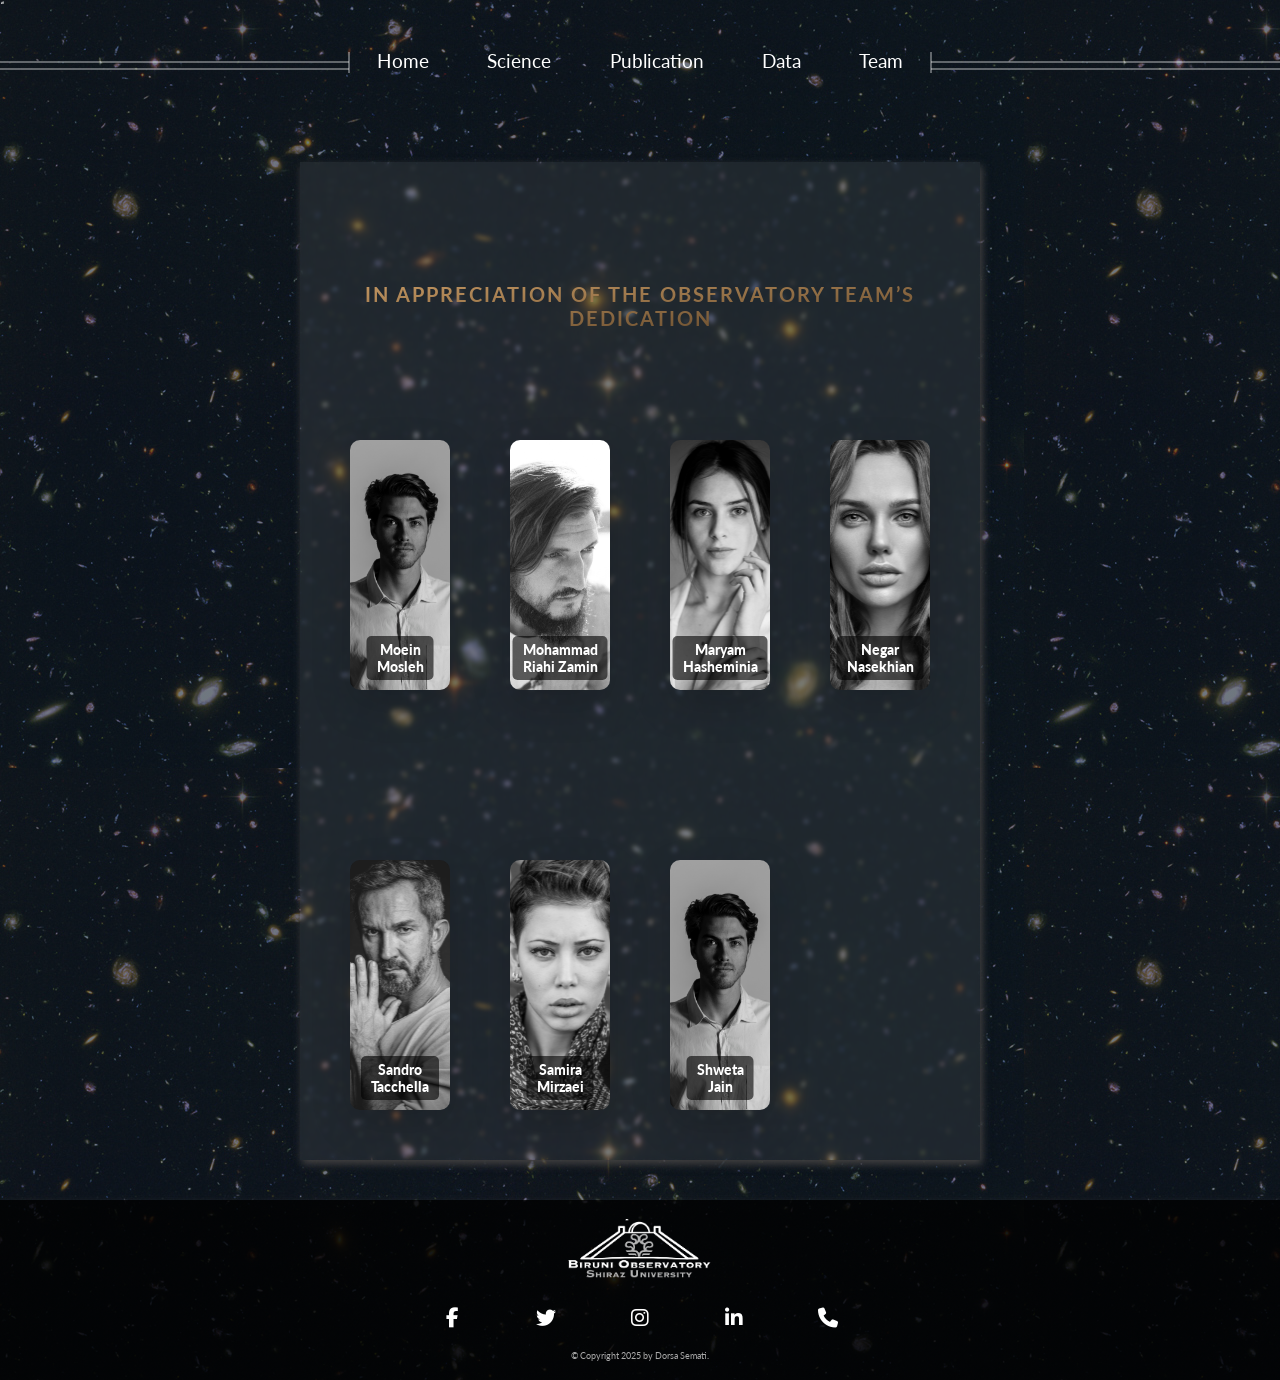
<file: team.html>
<!DOCTYPE html>
<html lang="en">
  <head>
    <meta charset="UTF-8" />
    <meta name="viewport" content="width=device-width, initial-scale=1.0" />
    <link
      href="https://fonts.googleapis.com/css?family=Lato:100,300,400,700,900"
      rel="stylesheet"
    />
    <link
      rel="stylesheet"
      href="https://cdnjs.cloudflare.com/ajax/libs/font-awesome/6.5.0/css/all.min.css"
    />
    <link
      href="https://fonts.googleapis.com/css?family=Lato:100,300,400,700,900"
      rel="stylesheet"
    />
    <link rel="shortcut icon" type="image/png" href="images/main-logo.png" />

    <link rel="stylesheet" href="team.css" />
    <title>team</title></head
  >ّ
 
<body>
  <div class="site-wrapper">
    <!-- header -->
    <section id="hero">
      <header class="header">
        <nav id="nav">
          <ul>
            <li><a href="index.html">Home</a></li>
            <li><a href="sciense.html">Science</a></li>
            <li><a href="publication.html">Publication</a></li>
            <li><a href="data.html">Data</a></li>
            <li><a href="team.html">Team</a></li>
          </ul>
        </nav>
      </header>
    </section>

    <!-- main content -->
    <main class="site-content">
      <!-- همون کد کارت‌ها و بخش‌ها -->
      <section class="section-tours">
        <div class="section-features">
          <div class="u-center-text u-margin-bottom-big">
            <h2 class="heading-secondary">
              In Appreciation of the Observatory Team’s Dedication
            </h2>
          </div>
          <!-- <div class="paragragh u-center-text">
            With sincere appreciation to the esteemed observatory team, whose scientific and tireless efforts have enabled the accurate collection and presentation of astronomical data, as well as the promotion of astronomy
        </div> -->

          <!-- first-row -------------------------------------------------------------------------------------------->
          <div class="row">
            <!-- person-1 -->
            <div class="col-1-of-4">
              <div class="card">
                <div class="card__side card__side--front">
                  <img
                    src="images/person-2.jpg"
                    alt="person1"
                    class="img_person"
                  />
                  <h4 class="img_caption">Moein Mosleh</h4>
                </div>
                <div class="card__side card__side--back card__side--back-1">
                  <div class="card__picture card__picture-1">&nbsp;</div>
                  <h4 class="card__heading">
                    <span class="card__heading-span card__heading-span-1"
                      >Moein Mosleh</span
                    >
                  </h4>
                  <div class="card__details">
                    <ul>
                      <li>Assistant Professor</li>
                      <li>
                        Contact: <br /><a href="moein.mosleh@shirazu.ac.ir"
                          >email</a
                        >
                      </li>
                      <li>.</li>
                      <li>.</li>
                    </ul>
                  </div>
                </div>
              </div>
            </div>
            <!-- person-2 -->
            <div class="col-1-of-4">
              <div class="card">
                <div class="card__side card__side--front">
                  <img
                    src="images/person-3.jpg"
                    alt="person1"
                    class="img_person"
                  />
                  <h4 class="img_caption">Mohammad Riahi Zamin</h4>
                </div>
                <div class="card__side card__side--back card__side--back-1">
                  <div class="card__picture card__picture-1">&nbsp;</div>
                  <h4 class="card__heading">
                    <span class="card__heading-span card__heading-span-1"
                      >Mohammad Riahi Zamin</span
                    >
                  </h4>
                  <div class="card__details">
                    <ul>
                      <li>.</li>
                      <li>.</li>
                      <li>.</li>
                    </ul>
                  </div>
                </div>
              </div>
            </div>
            <!-- person-3 -->
            <div class="col-1-of-4">
              <div class="card">
                <div class="card__side card__side--front">
                  <img
                    src="images/person-1.jpg"
                    alt="person1"
                    class="img_person"
                  />
                  <h4 class="img_caption">Maryam Hasheminia</h4>
                </div>
                <div class="card__side card__side--back card__side--back-1">
                  <div class="card__picture card__picture-1">&nbsp;</div>
                  <h4 class="card__heading">
                    <span class="card__heading-span card__heading-span-1"
                      >Maryam Hasheminia</span
                    >
                  </h4>
                  <div class="card__details">
                    <ul>
                      <li>.</li>
                      <li>.</li>
                      <li>.</li>
                      <li>.</li>
                    </ul>
                  </div>
                </div>
              </div>
            </div>
            <!-- person-4 -->
            <div class="col-1-of-4">
              <div class="card">
                <div class="card__side card__side--front">
                  <img
                    src="images/person-4.jpg"
                    alt="person1"
                    class="img_person"
                  />
                  <h4 class="img_caption">Negar Nasekhian</h4>
                </div>
                <div class="card__side card__side--back card__side--back-1">
                  <div class="card__picture card__picture-1">&nbsp;</div>
                  <h4 class="card__heading">
                    <span class="card__heading-span card__heading-span-1"
                      >Negar Nasekhian</span
                    >
                  </h4>
                  <div class="card__details">
                    <ul>
                      <li>.</li>
                      <li>.</li>
                      <li>.</li>
                    </ul>
                  </div>
                </div>
              </div>
            </div>
          </div>

          <!-- second-row ------------------------------------------------------------------------------------------>
          <div class="row">
            <!-- person-1 -->
            <div class="col-1-of-4">
              <div class="card">
                <div class="card__side card__side--front">
                  <img
                    src="images/person-6.jpg"
                    alt="person1"
                    class="img_person"
                  />
                  <h4 class="img_caption">Sandro Tacchella</h4>
                </div>
                <div class="card__side card__side--back card__side--back-1">
                  <div class="card__picture card__picture-1">&nbsp;</div>
                  <h4 class="card__heading">
                    <span class="card__heading-span card__heading-span-1"
                      >Sandro Tacchella</span
                    >
                  </h4>
                  <div class="card__details">
                    <ul>
                      <li>.</li>
                      <li>.</li>
                      <li>.</li>
                    </ul>
                  </div>
                </div>
              </div>
            </div>
            <!-- person-2 -->
            <div class="col-1-of-4">
              <div class="card">
                <div class="card__side card__side--front">
                  <img
                    src="images/person-5.jpg"
                    alt="person1"
                    class="img_person"
                  />
                  <h4 class="img_caption">Samira Mirzaei</h4>
                </div>
                <div class="card__side card__side--back card__side--back-1">
                  <div class="card__picture card__picture-1">&nbsp;</div>
                  <h4 class="card__heading">
                    <span class="card__heading-span card__heading-span-1"
                      >Samira Mirzaei</span
                    >
                  </h4>
                  <div class="card__details">
                    <ul>
                      <li>.</li>
                      <li>.</li>
                      <li>.</li>
                    </ul>
                  </div>
                </div>
              </div>
            </div>
            <!-- person-3 -->
            <div class="col-1-of-4">
              <div class="card">
                <div class="card__side card__side--front">
                  <img
                    src="images/person-2.jpg"
                    alt="person1"
                    class="img_person"
                  />
                  <h4 class="img_caption">Shweta Jain</h4>
                </div>
                <div class="card__side card__side--back card__side--back-1">
                  <div class="card__picture card__picture-1">&nbsp;</div>
                  <h4 class="card__heading">
                    <span class="card__heading-span card__heading-span-1"
                      >Shweta Jain</span
                    >
                  </h4>
                  <div class="card__details">
                    <ul>
                      <li>.</li>
                      <li>.</li>
                      <li>.</li>
                    </ul>
                  </div>
                </div>
              </div>
            </div>
          </div>

          <!-- third-row -------------------------------------------------------------------------------------------->
        </div>
      </section>
    </main>

    <!-- footer -->
    <footer class="footer">
      <div class="logo">
        <img src="images/logo.png" alt="logo" />
      </div>

      <div class="social-icons">
        <a href="#"><i class="fab fa-facebook-f"></i></a>
        <a href="#"><i class="fab fa-twitter"></i></a>
        <a href="#"><i class="fab fa-instagram"></i></a>
        <a href="#"><i class="fab fa-linkedin-in"></i></a>
        <a href="tel:+989123456789"><i class="fas fa-phone"></i></a>
      </div>

      <p class="copyright">&copy; Copyright 2025 by Dorsa Semati.</p>
    </footer>
  </div>
</body>

</html>
</file>
<file: styles.css>
* {
  margin: 0;
  padding: 0;
  box-sizing: inherit;
}
body {
  margin: 0;
  padding: 0;
  box-sizing: border-box;
  font-family: "Lato", sans-serif;
  background-color: #eeeeeeb2;
}
html,
body {
  height: 100%;
  margin: 0 auto;
}
.wrapper {
  min-height: 100%;
  display: flex;
  flex-direction: column;
}
#hero {
  position: relative;
  margin-top: -20px;
  height: 800px;
  background-image: linear-gradient(
      to right bottom,
      rgba(16, 29, 44, 0.6),
      rgba(16, 29, 44, 0.6)
    ),
    url("images/wallpaper.jpg");
  /* background-image: url("images/21609\ \(1\).jpg"); */
  background-position: center;
  background-size: cover;
}
#hero-content {
  width: 900px;
  background-color: rgba(51, 47, 47, 0.8);
  box-shadow: 2px 4px 8px rgb(68, 67, 67);
  border-radius: 8px;
  text-align: center;
  padding: 50px 0;
  margin: 0 auto;
  position: relative;
  top: 250px;
}
.heaading-primary {
  color: #fff;
  text-transform: uppercase;
  backface-visibility: hidden;
  margin-bottom: 6rem;
}
#hero-content h1 {
  color: white;
  text-transform: uppercase;
  font-size: 50px;
  font-weight: 500;
  font-family: "Raleway", sans-serif;
  margin: 0;
  margin-bottom: 50px;
  letter-spacing: 10px;
}
#hero-content p {
  color: white;
  text-transform: uppercase;
  font-size: 24px;
  font-weight: 300;
  /* margin-bottom: 32px; */
  letter-spacing: 18px;
}
#hero-content a {
  text-decoration: none;
  background-color: rgb(146, 146, 146);
  padding: 12px 24px;
  color: black;
  font-size: 24px;
  font-weight: bold;
  border-radius: 8px;
  box-shadow: 2px 4px 8px rgb(22, 50, 63);
}

.description {
  display: flex;
  margin-top: 75px;
  justify-content: center;
  position: relative;
  width: 100vw;
  overflow: hidden;
  background-color: black;
  color: white;
}
.description-container {
  width: 1000px;
  height: 400px;
  display: flex;
  justify-content: center;
  align-items: center;
}
.hero-container {
  width: 800px;
  display: flex;
  margin-top: -35px;
  justify-content: center;
  position: relative;
  width: 100vw;
  overflow: hidden;
}

/* nav */
#nav {
  position: absolute;
  width: 100%;
  top: 0;
  left: 0;
  z-index: 10;
  text-align: center;
  padding: 1.5em 0 1.5em 0;
  z-index: 1;
  overflow: hidden;
  color: #fff;
  font-size: 19px;
  margin-top: 20px;
}

#nav li:hover {
  color: #c69963;
}
#nav > ul {
  line-height: 0px;
  position: relative;
  display: inline-block;
  margin: 0;
  height: 21px;
  border-left: solid 2px rgba(237, 227, 227, 0.35);
  border-right: solid 2px rgba(212, 208, 208, 0.35);
}

#nav > ul:before,
#nav > ul:after {
  content: "";
  display: block;
  width: 300%;
  position: absolute;
  top: 50%;
  margin-top: -2px;
  height: 5px;
  border-top: solid 2px rgba(248, 242, 242, 0.35);
  border-bottom: solid 2px rgba(255, 255, 255, 0.35);
}

#nav > ul:before {
  left: 100%;
  margin-left: 1px;
}

#nav > ul:after {
  right: 100%;
  margin-right: 1px;
}

#nav > ul > li {
  display: inline-block;
  margin: -9px 0.5em 0 0.5em;
  border-radius: 0.5em;
  padding: 0.85em;
  border: solid 1px transparent;
  -moz-transition: color 0.35s ease-in-out, border-color 0.35s ease-in-out;
  -webkit-transition: color 0.35s ease-in-out, border-color 0.35s ease-in-out;
  -ms-transition: color 0.35s ease-in-out, border-color 0.35s ease-in-out;
  transition: color 0.35s ease-in-out, border-color 0.35s ease-in-out;
}

#nav > ul > li > a,
#nav > ul > li > span {
  display: block;
  color: inherit;
  text-decoration: none;
  border: 0;
  outline: 0;
}

@media screen and (max-width: 736px) {
  #page-wrapper {
    overflow-x: hidden;
    height: 100vh !important;
  }
  #header {
    padding: 0 !important;
    margin-top: -50px;
  }
  .hero-container {
    width: 100%;
  }
  #hero-slider {
    width: 100%;
    height: 400px;
  }
  .description-container {
    width: 90%;
    height: auto;
    padding: 20px;
  }
}

.about-us {
  padding: 0 200px;
  text-align: left;
  background-color: #f9f9f9;
}

main {
  margin-top: 20px;
}
main h2 {
  padding: 20px;
}

main p {
  font-weight: 300;
  padding: 20px;
}
main p span {
  font-weight: 400;
}
main ul {
  width: 1400px;
  margin: 4rem auto 0 auto;
  display: grid;
  grid-template-columns: 1fr 1fr 1fr;
  gap: 20px 50px;
}

main li {
  display: flex;
  background-color: white;
  box-shadow: 1px 1px 5px rgba(0, 0, 0, 0.2);
  border-radius: 3px;
  overflow: hidden;
  /* width: 500px; */
}
main li img {
  width: 300px;
  height: 340.2px;
  object-fit: cover;
    background-image: linear-gradient(
      to right bottom,
      rgba(16, 29, 44, 0.6),
      rgba(16, 29, 44, 0.6)
    ),
    url("images/index-galaxy.jpg");
}
.item-content {
  padding: 10px;
  /* height: 100.2px; */
  display: flex;
  flex-direction: column;
  justify-content: space-between;
}

.actions {
  text-align: right;
}
.actions a {
  text-decoration: none;
  padding: 6px;
  color: #c69963;
  border-radius: 5px;
}
.actions a:hover {
  background-color: rgb(235, 253, 255);
}

/* footer */
.footer {
  height: 170px;
  background: linear-gradient(180deg, rgba(0, 0, 0, 0.8), rgba(0, 0, 0, 1));
  margin-top: 100px;
  box-shadow: 2px 4px 8px rgb(68, 67, 67);
  text-align: center;
  display: flex;
  flex-direction: column;
  justify-content: center;
  align-items: center;
}

.logo img {
  width: 170px;
  margin-bottom: 20px;
}

.footer .social-icons a {
  color: #fff;
  margin: 0 10px;
  font-size: 24px;
  transition: color 0.3s ease;
  padding: 0 15px;
}

.footer .social-icons a:hover {
  color: #c69963;
}
.copyright {
 color: #aaa;
 font-size: .7rem;
 margin-top: 1rem;
}

.header__logo {
  width: 512px;
  height: 246px;
  justify-self: center;
  margin-bottom: 20px;
}

.p-font {
  font-size: 1.3rem;
}
</file>
<file: data.css>
/* Reset */
* {
  margin: 0;
  padding: 0;
  box-sizing: border-box;
}

html {
  font-size: 62.5%; /* 1rem = 10px */
  height: 100%;
}

body {
  min-height: 100vh;
  display: flex;
  flex-direction: column;
  background-image: linear-gradient(
      to right bottom,
      rgba(16, 29, 44, 0.6),
      rgba(16, 29, 44, 0.6)
    ),
    url("images/wallpaper.jpg");
  color: #fff;
  font-family: "Lato", sans-serif;
}

div p {
  font-size: 1.8rem;
}
.matters-list {
  margin: 2rem 0;
}

/* Links */
a {
  color: inherit;
  text-decoration: none;
  border: 0;
  outline: 0;
  transition: color 0.3s ease;
}

/* ---------------- NAV ---------------- */
#nav {
  position: absolute;
  width: 100%;
  top: 0;
  left: 0;
  text-align: center;
  padding: 1.5em 0;
  font-size: 1.9rem;
  margin-top: 20px;
}

#nav li:hover {
  color: #d3821f;
}

#nav > ul {
  line-height: 0;
  position: relative;
  display: inline-block;
  border-left: solid 2px rgba(255, 255, 255, 0.35);
  border-right: solid 2px rgba(255, 255, 255, 0.35);
}

#nav > ul:before,
#nav > ul:after {
  content: "";
  display: block;
  width: 300%;
  position: absolute;
  top: 50%;
  margin-top: -2px;
  height: 5px;
  border-top: solid 2px rgba(255, 255, 255, 0.35);
  border-bottom: solid 2px rgba(255, 255, 255, 0.35);
}

#nav > ul:before {
  left: 100%;
  margin-left: 1px;
}

#nav > ul:after {
  right: 100%;
  margin-right: 1px;
}

#nav > ul > li {
  display: inline-block;
  margin: -9px 0.5em 0 0.5em;
  border-radius: 0.5em;
  padding: 0.85em;
  border: solid 1px transparent;
  transition: color 0.35s ease-in-out, border-color 0.35s ease-in-out;
}

#nav > ul > li > a,
#nav > ul > li > span {
  display: block;
  color: inherit;
}

/* ---------------- CONTENT ---------------- */
.title {
  font-size: 2rem;
  text-transform: uppercase;
  font-weight: 700;
  display: inline-block;
  background-image: linear-gradient(to right bottom, #ffffff, #ffffff);
  -webkit-background-clip: text;
  color: transparent;
  letter-spacing: 0.2rem;
  transition: all 0.2s;
  text-align: center;
  margin-bottom: 3rem;
}

p {
  font-size: 1.3rem;
}

.container {
  flex: 1;
  max-width: 1200px;
  margin: 12rem auto 2rem auto;
  padding: 2rem;
  margin-bottom: 5rem;
}



main {
  margin-top: 2rem;
}

main ul {
  width: 100%;
  margin: 4rem auto 0 auto;
  display: grid;
  grid-template-columns: repeat(3, 1fr);
  gap: 20px 30px;
}

main li {
  display: flex;
  flex-direction: column;
  background-color: white;
  box-shadow: 1px 1px 5px rgba(0, 0, 0, 0.2);
  border-radius: 3px;
  overflow: hidden;
}

main li img {
  width: 100%;
  height: 220px;
  object-fit: fill;
}

.item-content {
  padding: 10px;
  display: flex;
  flex-direction: column;
  justify-content: space-between;
  flex-grow: 1;
}

.actions {
  text-align: right;
}

.actions a {
  font-size: 1.6rem;
  padding: 6px;
  color: #c69963;
  border-radius: 5px;
}

.actions a:hover {
  background-color: rgb(235, 253, 255);
}

main h2 {
  padding: 10px;
  color: #101d2c;
  font-size: 1.6rem;
}

main p {
  font-weight: 400;
  padding: 10px;
  color: #101d2c;
}
.matters-list {
  padding: 0;
  margin: 0 3rem 0 3rem;
}

/* ---------------- FOOTER ---------------- */
.footer {
  height: 170px;
  background: linear-gradient(180deg, rgba(0,0,0,0.8), rgba(0,0,0,1));
  box-shadow: 2px 4px 8px rgb(68, 67, 67);
  text-align: center;
  display: flex;
  flex-direction: column;
  justify-content: center;
  align-items: center;
}

.logo img {
  width: 140px;
  margin-bottom: 15px;
}

.footer .social-icons a {
  color: #fff;
  margin: 0 10px;
  font-size: 2rem;
  transition: color 0.3s ease;
}

.footer .social-icons a:hover {
  color: #c69963;
}

.copyright {
  color: #aaa;
  font-size: 1.1rem;
  margin-top: 1rem;
}

/* ---------------- RESPONSIVE ---------------- */
@media (max-width: 992px) {
  main ul {
    grid-template-columns: 1fr 1fr;
  }
}

@media (max-width: 600px) {
  main ul {
    grid-template-columns: 1fr;
  }
  .title {
    font-size: 1.6rem;
  }
  main li img {
    height: 180px;
  }
}
</file>
<file: publication.css>
/* برای کل صفحه */
body {
  margin: 0;
  font-family: "Lato", sans-serif;
    background-image: linear-gradient(
      to right bottom,
      rgba(16, 29, 44, 0.6),
      rgba(16, 29, 44, 0.6)
      ),
      url("images/wallpaper.jpg");
      color: #fff;
}


/* nav */
#nav {
  position: absolute;
  width: 100%;
  top: 0;
  left: 0;
  z-index: 10;
  text-align: center;
  padding: 1.5em 0 1.5em 0;
  z-index: 1;
  overflow: hidden;
  color: #fff;
  font-size: 19px;
  margin-top: 20px;
}

#nav li:hover {
  color: #d3821f;
}
#nav > ul {
  line-height: 0px;
  position: relative;
  display: inline-block;
  margin: 0;
  height: 21px;
  border-left: solid 2px rgba(255, 255, 255, 0.35);
  border-right: solid 2px rgba(255, 255, 255, 0.35);
  padding: 0;
}

#nav > ul:before,
#nav > ul:after {
  content: "";
  display: block;
  width: 300%;
  position: absolute;
  top: 50%;
  margin-top: -2px;
  height: 5px;
  border-top: solid 2px rgba(255, 255, 255, 0.35);
  border-bottom: solid 2px rgba(255, 255, 255, 0.35);
}

#nav > ul:before {
  left: 100%;
  margin-left: 1px;
}

#nav > ul:after {
  right: 100%;
  margin-right: 1px;
}

#nav > ul > li {
  display: inline-block;
  margin: -9px 0.5em 0 0.5em;
  border-radius: 0.5em;
  padding: 0.85em;
  border: solid 1px transparent;
  -moz-transition: color 0.35s ease-in-out, border-color 0.35s ease-in-out;
  -webkit-transition: color 0.35s ease-in-out, border-color 0.35s ease-in-out;
  -ms-transition: color 0.35s ease-in-out, border-color 0.35s ease-in-out;
  transition: color 0.35s ease-in-out, border-color 0.35s ease-in-out;
}

#nav > ul > li > a,
#nav > ul > li > span {
  display: block;
  color: inherit;
  text-decoration: none;
  border: 0;
  outline: 0;
}

/* عنوان اصلی */
.heading-secondary {
  text-align: center;
  font-size: 1.8rem;
  margin: 2rem auto;
  max-width: 900px;
  line-height: 1.4;
}

/* قاب کلی هر publication */
.page-frame {
  height: calc(100vh / 2.5); /* دقیقا 3تا توی صفحه جا بشه */
  display: flex;
  align-items: center;
  justify-content: center;
  padding: 1.2rem;
  box-sizing: border-box;
  margin-bottom: 2.5rem;
}

.page-frame-1  {
  margin-top: 10rem;
}

/* BOX شیشه‌ای */
.hero {
  width: 65%;
  height: 100%;
  display: flex;
  align-items: center;
  background: rgba(255, 255, 255, 0.08);
  backdrop-filter: blur(2px);
  -webkit-backdrop-filter: blur(2px);
  border-radius: 18px;
  overflow: hidden;
  padding: 2rem;
}

/* محتوا داخل هر BOX */
.hero-inner {
  display: flex;
  align-items: center;
  justify-content: space-between;
  gap: 5.5rem;
  padding: 1.2rem;
  width: 100%;
}

/* متن */
.content-card {
  flex: 1;
}
.hero-title {
  font-size: 1.2rem;
  margin-bottom: 2rem;
}
.hero-text {
  font-size: 0.9rem;
  margin-bottom: 0.8rem;
  line-height: 1.4;
}
.cta {
  display: inline-block;
  padding: 0.4rem 0.9rem;
  background: #fff;
  color: #000;
  border-radius: 18px;
  text-decoration: none;
  font-weight: 600;
  transition: background 0.3s ease;
}
.cta:hover {
  background: #ddd;
}

/* عکس‌ها */
.hero-image {
  flex: 1;
  position: relative;
  display: flex;
  justify-content: center;
  align-items: center;
}
.hero-image img {
  width: 80%;
  height: 80%;
  border-radius: 12px;
  object-fit: contain;
}
.overlay-img {
  position: absolute;
  top: 10%;
  left: 10%;
  width: 40%;
  opacity: 0.7;
  border-radius: 8px;
}



/* --- footer styles --- */
.footer {
  background: linear-gradient(180deg, rgba(0,0,0,0.8), rgba(0,0,0,0.8));
  box-shadow: 2px 4px 8px rgba(68,67,67,0.8);
  text-align: center;
  display: flex;
  flex-direction: column;
  align-items: center;
  padding: 1rem 1rem;
  margin-top: 70px;   /* فاصله از محتوای بالایی */
}

.footer .logo img {
  width: 150px;
  max-width: 34vw;
  height: auto;
  margin-bottom: 1rem;
}

/* social icons */
.footer .social-icons {
  display: flex;
  gap: 1.5rem;
  justify-content: center;
  margin-bottom: 1rem;
}
.footer .social-icons a {
  display: inline-flex;  /* جلوگیری از block شدن */
  align-items: center;
  justify-content: center;
  width: 44px;
  height: 44px;
  font-size: 20px;
  color: #fff;
  transition: color 0.3s ease;
  text-decoration: none;
}
.footer .social-icons a:hover {
  color: #c69963;
}

/* copyright */
.footer .copyright {
  color: #aaa;
  font-size: .7rem;
  margin: 0;
}
</file>
<file: science.css>
* {
  margin: 0;
  padding: 0;
  box-sizing: inherit;
}
body {
  margin: 0;
  padding: 0;
  box-sizing: border-box;
  font-family: "Lato", sans-serif;
  background-color: #eeeeeeb2;
}
html,
body {
  height: 100%;
  margin: 0 auto;
}
.wrapper {
  min-height: 100%;
  display: flex;
  flex-direction: column;
}
#hero {
  position: relative;
  margin-top: -20px;
  height: 55vh;
  background-image: linear-gradient(
      to right bottom,
      rgba(16, 29, 44, 0.6),
      rgba(16, 29, 44, 0.6)
    ),
    url("images/wallpaper.jpg");
  /* background-image: url("images/21609\ \(1\).jpg"); */
  background-position: center;
  background-size: cover;
  margin-bottom: 3rem;
}
#hero-content {
  /* width: 900px; */
  background-color: rgba(51, 47, 47, 0.8);
  box-shadow: 2px 4px 8px rgb(68, 67, 67);
  border-radius: 8px;
  text-align: center;
  /* padding: 50px 0; */
  margin: 0 auto;
  position: relative;
  top: 200px;
}
.heaading-primary {
  color: #fff;
  text-transform: uppercase;
  backface-visibility: hidden;
  margin-bottom: 6rem;
}

.sciense-section {
  background: rgba(255, 255, 255, 0.08);
  backdrop-filter: blur(2px);
  -webkit-backdrop-filter: blur(2px);
  margin: 0 4rem;
  margin-top: 10rem;
  padding: 1rem 2rem;
  display: flex;
  flex-direction: column;
  align-items: center;
  justify-content: center;
  text-align: center;
}
.sciense-section h1 {
  color: white;
  font-size: 20px;
  font-weight: 500;
  font-family: "Raleway", sans-serif;
  margin: 0;
  margin-bottom: 1.5rem;
  letter-spacing: 5px;
}
.sciense-section p {
  color: white;
  font-size: 24px;
  font-weight: 300;
  margin-bottom: 32px;
}
#hero-content a {
  text-decoration: none;
  background-color: rgb(146, 146, 146);
  padding: 12px 24px;
  color: black;
  font-size: 24px;
  font-weight: bold;
  border-radius: 8px;
  box-shadow: 2px 4px 8px rgb(22, 50, 63);
}

.description {
  display: flex;
  margin-top: 75px;
  justify-content: center;
  position: relative;
  width: 100vw;
  overflow: hidden;
  background-color: black;
  color: white;
}
.description-container {
  width: 1000px;
  height: 400px;
  display: flex;
  justify-content: center;
  align-items: center;
}
.hero-container {
  width: 800px;
  display: flex;
  margin-top: -35px;
  justify-content: center;
  position: relative;
  width: 100vw;
  overflow: hidden;
}

/* nav */
#nav {
  position: absolute;
  width: 100%;
  top: 0;
  left: 0;
  z-index: 10;
  text-align: center;
  padding: 1.5em 0 1.5em 0;
  z-index: 1;
  overflow: hidden;
  color: #fff;
  font-size: 19px;
  margin-top: 20px;
}

#nav li:hover {
  color: #c69963;
}
#nav > ul {
  line-height: 0px;
  position: relative;
  display: inline-block;
  margin: 0;
  height: 21px;
  border-left: solid 2px rgba(237, 227, 227, 0.35);
  border-right: solid 2px rgba(212, 208, 208, 0.35);
}

#nav > ul:before,
#nav > ul:after {
  content: "";
  display: block;
  width: 300%;
  position: absolute;
  top: 50%;
  margin-top: -2px;
  height: 5px;
  border-top: solid 2px rgba(248, 242, 242, 0.35);
  border-bottom: solid 2px rgba(255, 255, 255, 0.35);
}

#nav > ul:before {
  left: 100%;
  margin-left: 1px;
}

#nav > ul:after {
  right: 100%;
  margin-right: 1px;
}

#nav > ul > li {
  display: inline-block;
  margin: -9px 0.5em 0 0.5em;
  border-radius: 0.5em;
  padding: 0.85em;
  border: solid 1px transparent;
  -moz-transition: color 0.35s ease-in-out, border-color 0.35s ease-in-out;
  -webkit-transition: color 0.35s ease-in-out, border-color 0.35s ease-in-out;
  -ms-transition: color 0.35s ease-in-out, border-color 0.35s ease-in-out;
  transition: color 0.35s ease-in-out, border-color 0.35s ease-in-out;
}

#nav > ul > li > a,
#nav > ul > li > span {
  display: block;
  color: inherit;
  text-decoration: none;
  border: 0;
  outline: 0;
}

@media screen and (max-width: 736px) {
  #page-wrapper {
    overflow-x: hidden;
    height: 100vh !important;
  }
  #header {
    padding: 0 !important;
    margin-top: -50px;
  }
  .hero-container {
    width: 100%;
  }
  #hero-slider {
    width: 100%;
    height: 400px;
  }
  .description-container {
    width: 90%;
    height: auto;
    padding: 20px;
  }
}

.about-us {
  padding: 0 200px;
  text-align: left;
  margin-bottom: 4rem;
  /* background-color: #f9f9f9; */
}
.matters-list {
  padding: 0;
  margin: 0 3rem 0 3rem;
}

.features {
  grid-column: center-start/center-end;
  margin: 1rem 0;
}
@supports (display: grid) {
  .features {
    display: grid;
    grid-template-columns: repeat(auto-fit, minmax(25rem, 1fr));
    gap: 3rem;
    align-items: start;
  }
}

.feature {
  float: left;
  width: 33.3333%;
  display: grid;
  grid-template-columns: min-content 1fr;
  grid-row-gap: 1.5rem;
  grid-column-gap: 2.5rem;
  align-items: start;
  grid-column: 1/-1;
}
.features h1 {
  font-size: 1rem;
}
@supports (display: grid) {
  .feature {
    width: auto;
    margin-bottom: 0;
  }
}
.feature__icon {
  fill: #c69963;
  width: 4.5rem;
  height: 4.5rem;
  grid-row: 1 / span 2;
}

.header__seenon-text {
  display: grid;
  grid-template-columns: 1fr max-content 1fr;
  grid-column-gap: 1.5rem;
  align-items: center;
  font-size: 1.8rem;
  color: #aaa;
  margin: 5rem 0;
}
.header__seenon-text::before,
.header__seenon-text::after {
  content: "";
  height: 1px;
  display: block;
  background-color: currentColor;
}

main {
  margin: 0 100px;
}
main h2 {
  padding: 10px;
}

main p {
  font-weight: 300;
  padding: 20px;
}
main p span {
  font-weight: 400;
}

main img {
  display: flex;
  align-items: start;
  justify-content: center;
  width: 70%;
  height: 70%;
  object-fit: cover;
  object-position: center;
  margin: 20px auto;
}

.sfh-img {
  width: 50%;
  height: auto;
  display: block;
  border-radius: 8px;
}
/* 
/* footer */
.footer {
  height: 170px;
  background: linear-gradient(180deg, rgba(0, 0, 0, 0.8), rgba(0, 0, 0, 1));
  margin-top: 100px;
  box-shadow: 2px 4px 8px rgb(68, 67, 67);
  text-align: center;
  display: flex;
  flex-direction: column;
  justify-content: center;
  align-items: center;
}

.logo img {
  width: 170px;
  margin-bottom: 20px;
}

.footer .social-icons a {
  color: #fff;
  margin: 0 10px;
  font-size: 24px;
  transition: color 0.3s ease;
  padding: 0 15px;
}

.footer .social-icons a:hover {
  color: #c69963;
}
.copyright {
  color: #aaa;
  font-size: 0.7rem;
  margin-top: 1rem;
}

.header__logo {
  width: 512px;
  height: 246px;
  justify-self: center;
  margin-bottom: 20px;
}

.p-font {
  font-size: 1.3rem;
}
</file>
<file: team.css>
* {
  margin: 0;
  padding: 0;
}
body {
  background-image: linear-gradient(
      to right bottom,
      rgba(16, 29, 44, 0.6),
      rgba(16, 29, 44, 0.6)
    ),
    url("images/wallpaper.jpg");
  height: auto;
  margin: 0;
  padding: 0;
  color: #fff;
  font-family: "Lato", sans-serif;
}
html {
  font-size: 62.5%;
}


a {
  display: block;
  color: inherit;
  text-decoration: none;
  border: 0;
  outline: 0;
  color: #101d2c;
}

/* nav */
#nav {
  position: absolute;
  width: 100%;
  top: 0;
  left: 0;
  z-index: 10;
  text-align: center;
  padding: 1.5em 0 1.5em 0;
  z-index: 1;
  overflow: hidden;
  color: #fff;
  font-size: 19px;
  margin-top: 20px;
}

#nav li:hover {
  color: #d3821f;
}
#nav > ul {
  line-height: 0px;
  position: relative;
  display: inline-block;
  margin: 0;
  height: 21px;
  border-left: solid 2px rgba(255, 255, 255, 0.35);
  border-right: solid 2px rgba(255, 255, 255, 0.35);
}

#nav > ul:before,
#nav > ul:after {
  content: "";
  display: block;
  width: 300%;
  position: absolute;
  top: 50%;
  margin-top: -2px;
  height: 5px;
  border-top: solid 2px rgba(255, 255, 255, 0.35);
  border-bottom: solid 2px rgba(255, 255, 255, 0.35);
}

#nav > ul:before {
  left: 100%;
  margin-left: 1px;
}

#nav > ul:after {
  right: 100%;
  margin-right: 1px;
}

#nav > ul > li {
  display: inline-block;
  margin: -9px 0.5em 0 0.5em;
  border-radius: 0.5em;
  padding: 0.85em;
  border: solid 1px transparent;
  -moz-transition: color 0.35s ease-in-out, border-color 0.35s ease-in-out;
  -webkit-transition: color 0.35s ease-in-out, border-color 0.35s ease-in-out;
  -ms-transition: color 0.35s ease-in-out, border-color 0.35s ease-in-out;
  transition: color 0.35s ease-in-out, border-color 0.35s ease-in-out;
}

#nav > ul > li > a,
#nav > ul > li > span {
  display: block;
  color: inherit;
  text-decoration: none;
  border: 0;
  outline: 0;
}


/* main */
.section-tours {
  margin: 15rem 30rem 1rem 30rem;
  background: rgba(255, 255, 255, 0.08);
  backdrop-filter: blur(2px);
  -webkit-backdrop-filter: blur(2px);
  box-shadow: 2px 4px 8px rgb(68, 67, 67);
 
}
.section-features {
  padding: 5rem 5rem;
  /* padding-bottom: 3rem; */
}
/* publication */
.heading-secondary {
  font-size: 2rem;
  text-transform: uppercase;
  font-weight: 700;
  display: inline-block;
  background-image: linear-gradient(to right bottom, #c69963, #5b4227);
  -webkit-background-clip: text;
  color: transparent;
  letter-spacing: 0.2rem;
  transition: all 0.2s;
  text-align: center;
  margin-bottom: 2rem;
}
.heading-secondary:hover {
  transform: scale(1.1);
  text-shadow: 0.5rem 1rem 2rem rgba(0, 0, 0, 0.2);
}
.u-center-text {
  text-align: center;
}
.u-margin-bottom-big {
  margin-bottom: 2rem;
}
.paragragh {
  margin: -2rem 18rem 6rem 18rem;
  font-size: 2rem;
  color: #c69963;
}
.img_caption {
  color: #c69963;
}

.row,
.section-tours {
  perspective: 1500rem;
  padding: 7rem 0 0 0;
  margin-bottom: -3rem;
}

/* team members */
.card {
  perspective: 150000rem;
  -moz-perspective: 150rem;
  position: relative;
  height: 25rem;
  transition: all 0.8s;
}
.card:hover {
  transform: translateY(180deg);
}
.card__side {
  height: 25rem;
  transition: all 0.8s ease;
  position: absolute;
  top: 0;
  left: 0;
  width: 100%;
  backface-visibility: hidden;
  border-radius: 3px;
  overflow: hidden;
  box-shadow: 0 1.5rem 4rem rgba(0, 0, 0, 0.15);
}
.card__side--front {
  position: relative;
  width: 100%;
  height: 100%;
  overflow: hidden;
  border-radius: 1rem; /* اگه کارت گرد هست */
}

.card__side--back {
  background-color: #c69963;
  transform: rotateY(180deg);
}
.card__side--back-1 {
  background-image: linear-gradient(to right bottom, #c69963, #5b4227);
}
.card:hover .card__side--front {
  transform: rotateY(180deg);
}
.card:hover .card__side--back {
  transform: rotateY(0);
}
.card__picture {
  background-size: cover;
  height: 3rem;
  background-blend-mode: screen;
  clip-path: polygon(0 0, 100% 0, 100% 85%, 0 100%);
  -webkit-clip-path: polygon(0 0, 100% 0, 100% 85%, 0 100%);
}
.card__picture-1 {
  background-image: linear-gradient(
      to right bottom,
      rgba(16, 29, 44, 0.6),
      rgba(16, 29, 44, 0.6)
    ),
    url(images/wallpaper.jpg);
}
.card__picture-2 {
  background-image: url(../img/nat-5.jpg);
}
.card__picture-3 {
  background-image: url(../img/nat-5.jpg);
}
.card__heading {
  font-size: 2rem;
  font-weight: 300;
  text-transform: uppercase;
  color: #fff;
  position: absolute;
  top: 5%;
  left: 5%;
  width: 80%;
}
.card__heading-span {
  /* padding: 1rem 1rem; */
  box-decoration-break: clone;
  -webkit-box-decoration-break: clone;
}
.card__heading-span-1 {
  background-image: linear-gradient(to right bottom, #c69963, #5b4227);
}
.card__details {
  padding: 3rem;
}
.card__details ul {
  list-style: none;
  width: 90%;
  margin: 0 auto;
}
.card__details li {
  text-align: center;
  font-size: 1.5rem;
  padding: 1rem;
}
.card__details li:not(:last-child) {
  border-bottom: 1px solid rgba(238, 238, 238, 0.9333333333);
}
@media only screen and (max-width: 56.25em), only screen and (hover: none) {
  .card {
    height: auto;
    border-radius: 3px;
    background-color: #fff;
    box-shadow: 0 1.5rem 4rem rgba(0, 0, 0, 0.15);
  }
  .card__side {
    height: auto;
    position: relative;
    border-radius: 3px;
  }
  .card__side--back {
    transform: rotateY(0);
  }
  .card__side--back-1 {
    background-image: linear-gradient(to right bottom, #ffb900, #ff7730);
  }
  .card:hover .card__side--front {
    transform: rotateY(0);
  }
}

.img_person {
  width: 100%;
  height: 100%;
  object-fit: cover; /* کاور کردن کامل */
  object-position: center; /* تمرکز روی وسط صورت */
  display: block;
}

.img_caption {
  font-weight: 900;
  position: absolute;
  bottom: 1rem;
  left: 50%;
  transform: translateX(-50%);
  background: rgba(0, 0, 0, 0.6); /* پس‌زمینه نیمه‌شفاف برای خوانایی */
  color: #fff;
  padding: 0.5rem 1rem;
  border-radius: 0.5rem;
  font-size: 1.4rem;
  text-align: center;
}

/* footer */

.footer {
  height: 100px;
  background: linear-gradient(
    180deg,
    rgb(77, 77, 77, 0.5),
    rgba(143, 75, 66, 0.555)
  );
  /* margin-top: 60px;
  margin-top: 100px; */
  box-shadow: 2px 4px 8px rgb(68, 67, 67);
  text-align: center;
  display: flex;
  flex-direction: column;
  justify-content: center;
  align-items: center;
}

.logo img {
  width: 100px;
  margin-bottom: 20px;
}

.footer .social-icons a {
  color: #fff;
  margin: 0 10px;
  font-size: 18px;
  transition: color 0.3s ease;
  padding: 0 15px;
}

.footer .social-icons a:hover {
  color: #fbbcbc;
}

/* row */

.row {
  max-width: 100rem;
  margin: 0 auto;
}
.row:not(:last-child) {
  margin-bottom: 10rem;
}
.row::after {
  content: "";
  display: table;
  clear: both;
}
.row [class^="col-"] {
  float: left;
}
.row [class^="col-"]:not(:last-child) {
  margin-right: 6rem;
}
.row .col-1-of-2 {
  width: calc((100% - 6rem) / 2);
}
.row .col-1-of-3 {
  width: calc((100% - 2 * 6rem) / 3);
}
.row .col-2-of-3 {
  width: calc(2 * (100% - 2 * 6rem) / 3 + 6rem);
}
.row .col-1-of-4 {
  width: calc((100% - 3 * 6rem) / 4);
  position: relative;
}
.row .col-2-of-4 {
  width: calc(2 * (100% - 3 * 6rem) / 4 + 6rem);
}
.row .col-3-of-4 {
  width: calc(3 * (100% - 3 * 6rem) / 4 + 2 * 6rem);
}





/* --- layout wrapper to keep footer at bottom --- */
.site-wrapper {
  min-height: 100vh;
  display: flex;
  flex-direction: column;
}
.site-content {
  flex: 1; /* محتوا فضای باقیمانده را پر می‌کند */
}

/* --- footer styles --- */
.footer {
  background: linear-gradient(180deg, rgba(0,0,0,0.8), rgba(0,0,0,0.8));
  box-shadow: 2px 4px 8px rgba(68,67,67,0.8);
  text-align: center;
  display: flex;
  flex-direction: column;
  align-items: center;
  padding: 4rem 1rem; /* جایگزین height ثابت */
  margin-top: 70px;   /* فاصله از محتوای بالایی */
}

.footer .logo img {
  width: 150px;
  max-width: 34vw;
  height: auto;
  margin-bottom: 1rem;
}

/* social icons */
.footer .social-icons {
  display: flex;
  /* gap: .5rem; */
  justify-content: center;
  margin-bottom: 1rem;
}
.footer .social-icons a {
  display: inline-flex;  /* جلوگیری از block شدن */
  align-items: center;
  justify-content: center;
  width: 44px;
  height: 44px;
  font-size: 20px;
  color: #fff;
  transition: color 0.3s ease;
  text-decoration: none;
}
.footer .social-icons a:hover {
  color: #c69963;
}

/* copyright */
.footer .copyright {
  color: #aaa;
  font-size: 0.9rem;
  margin: 0;
}
</file>
